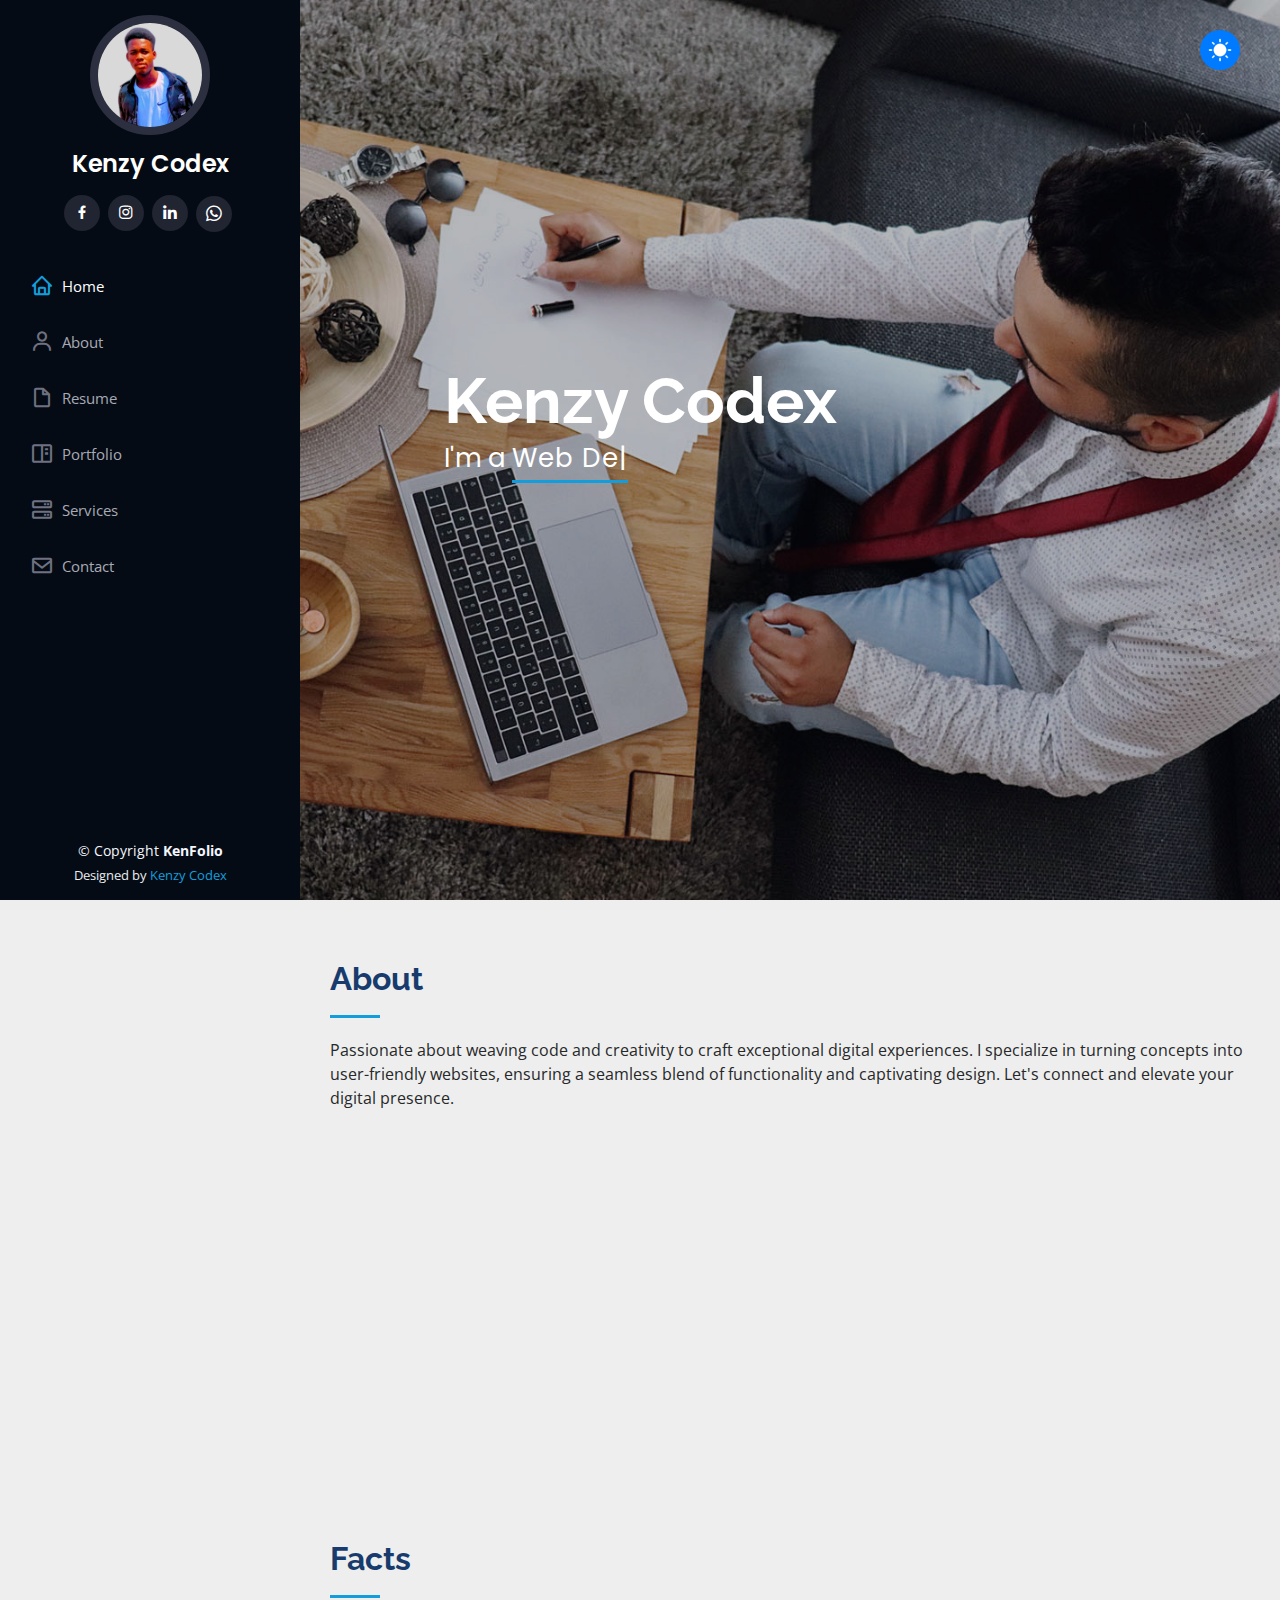
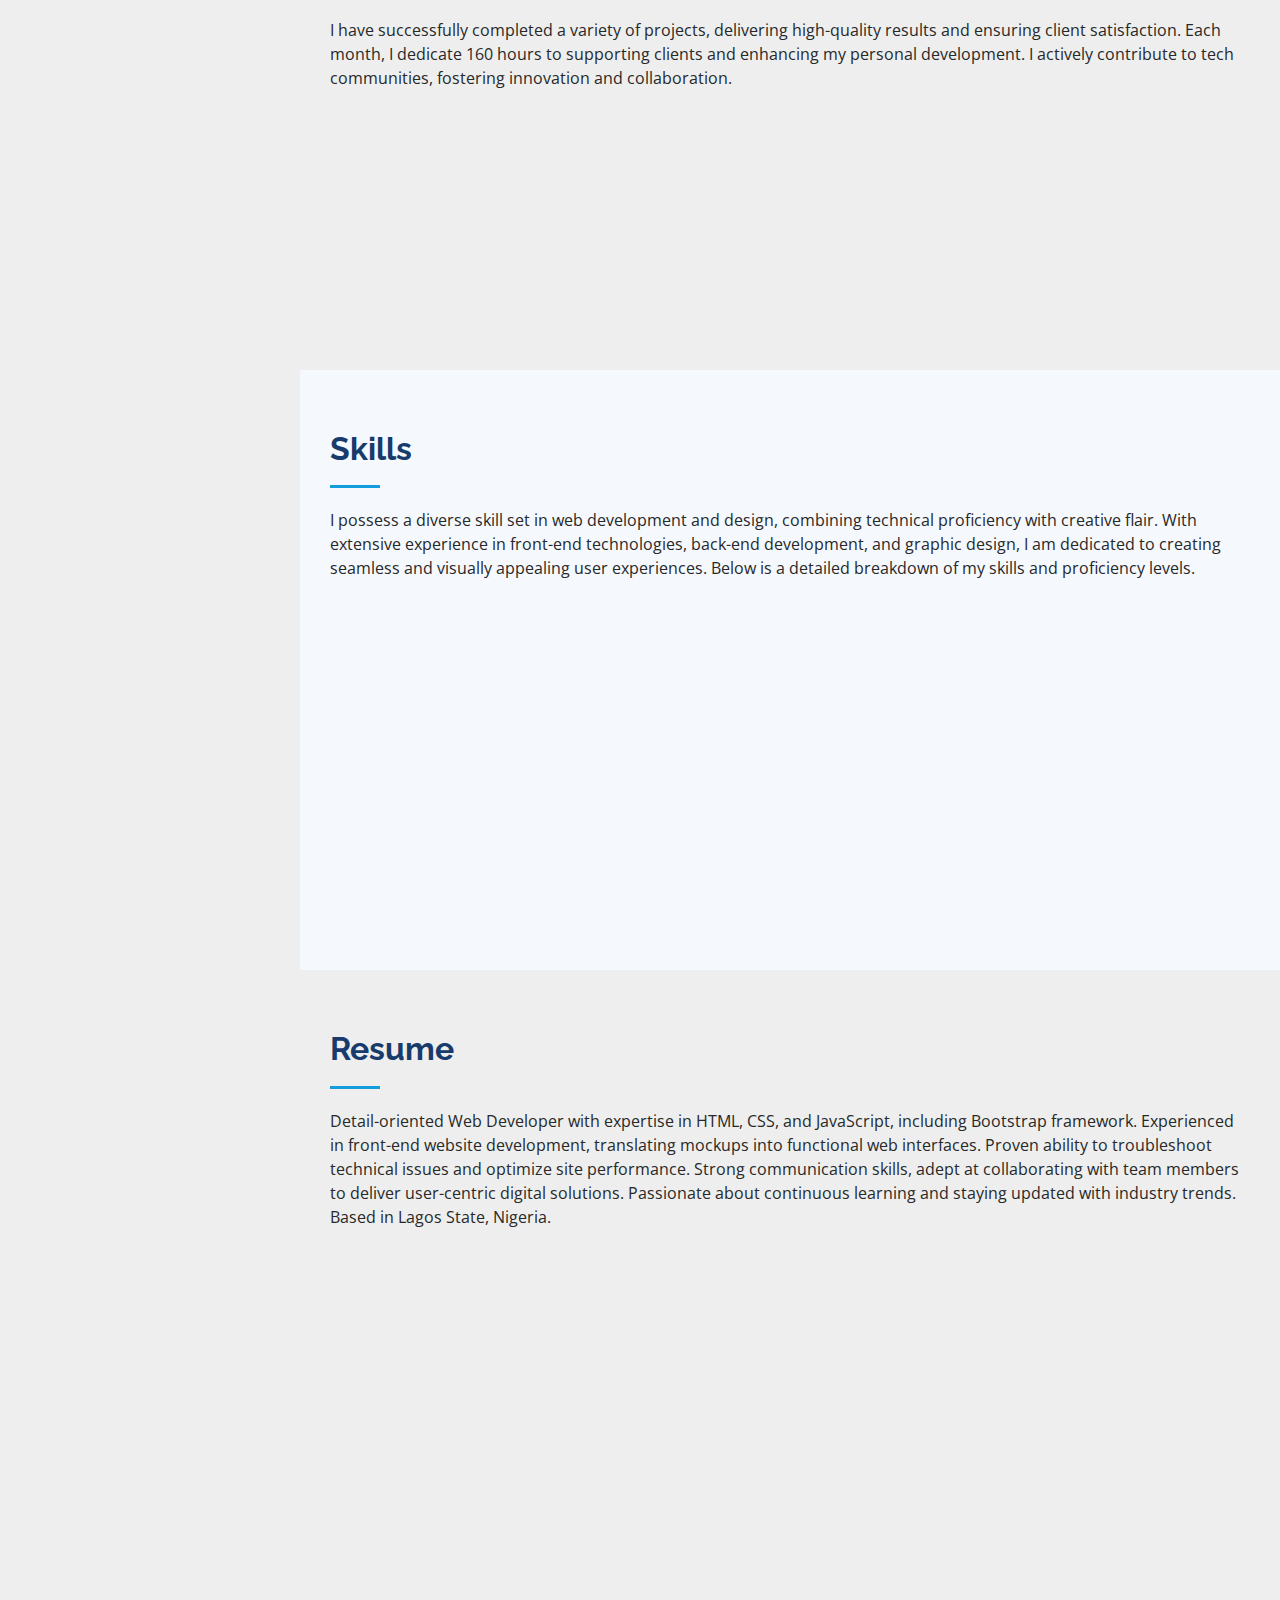
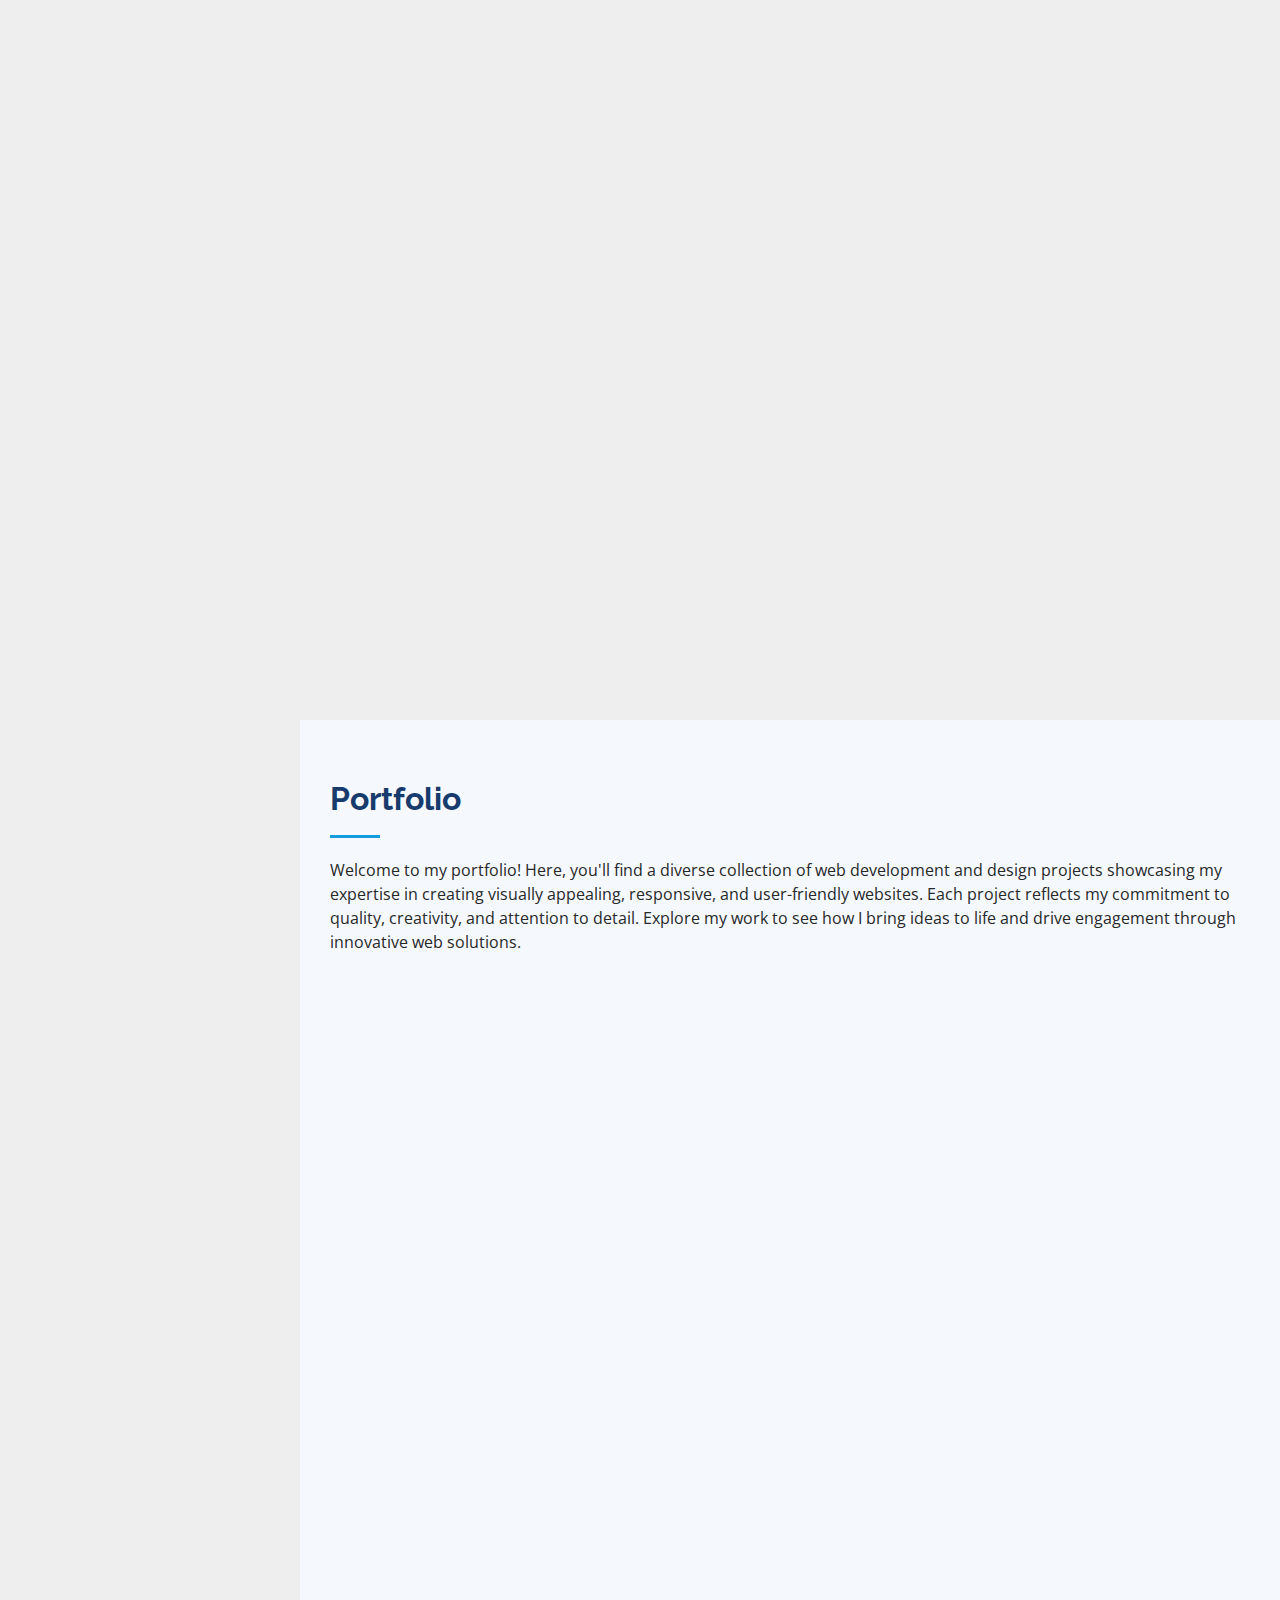
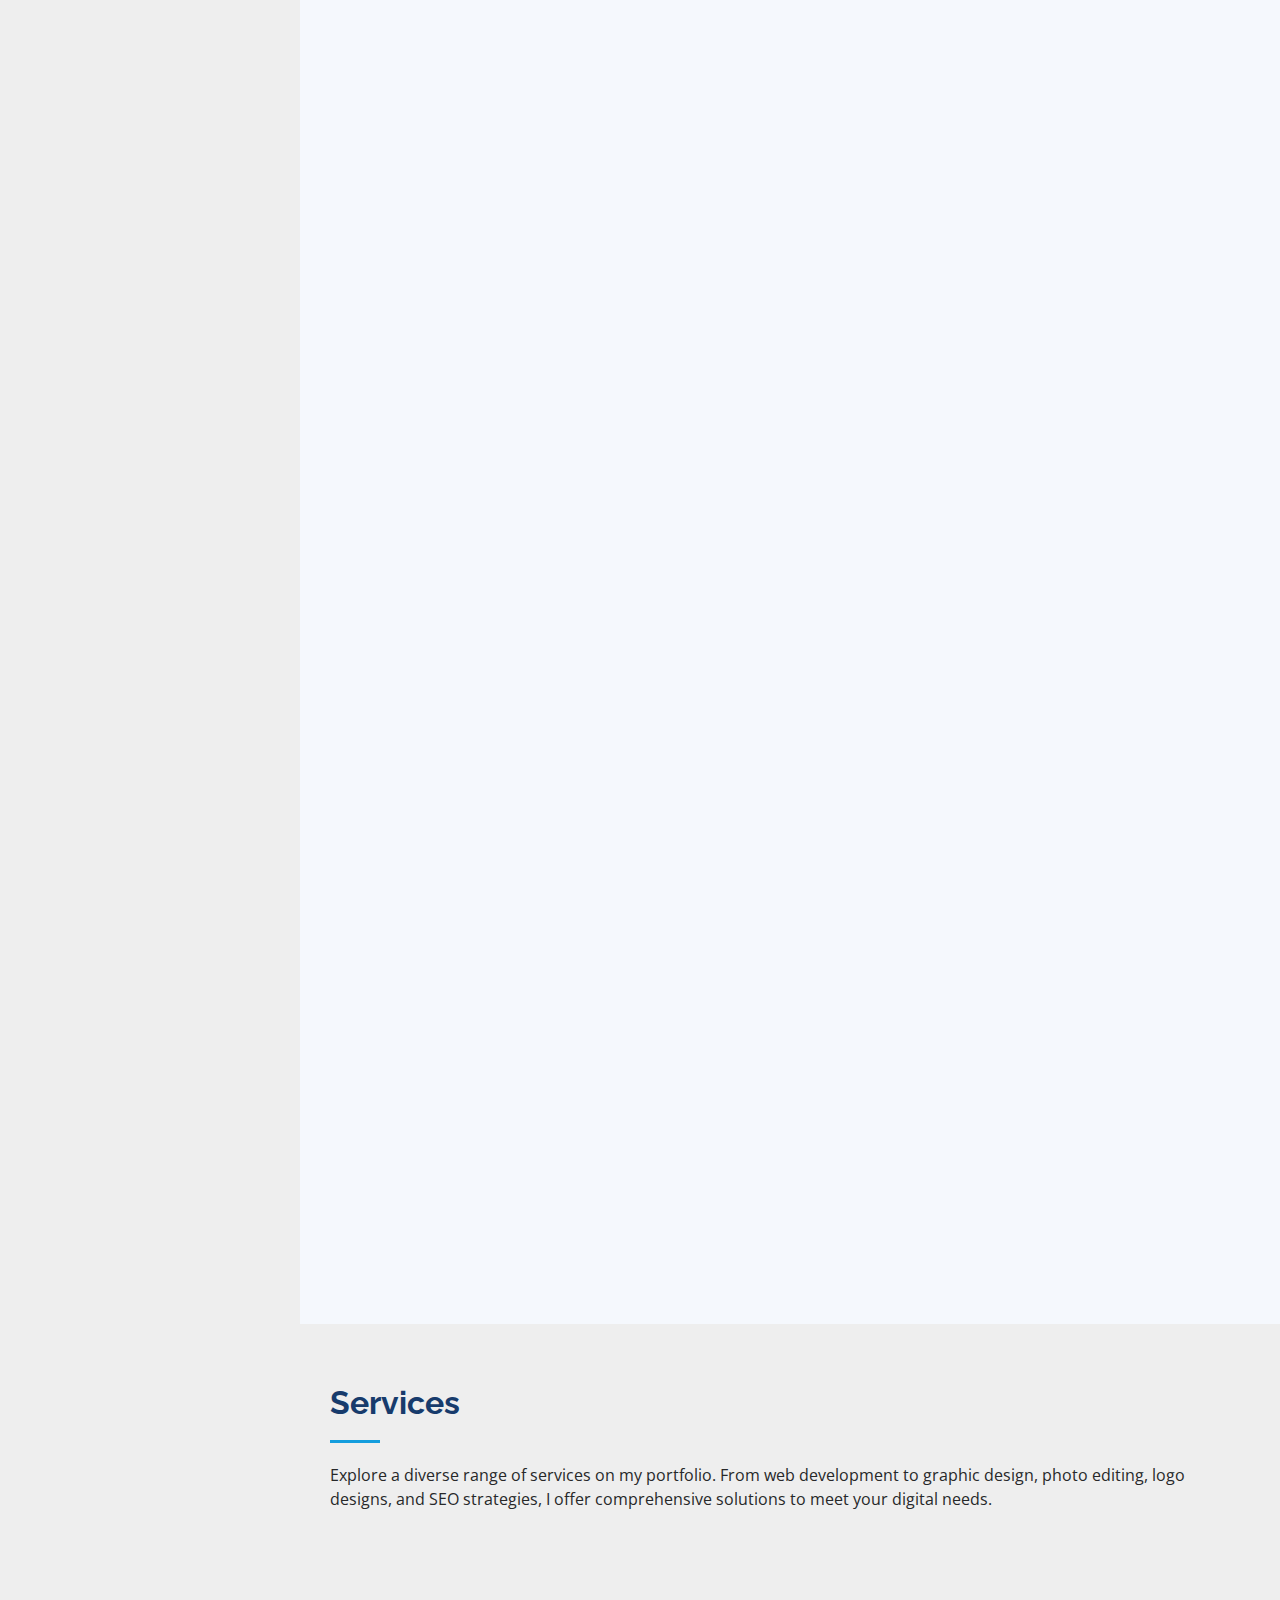
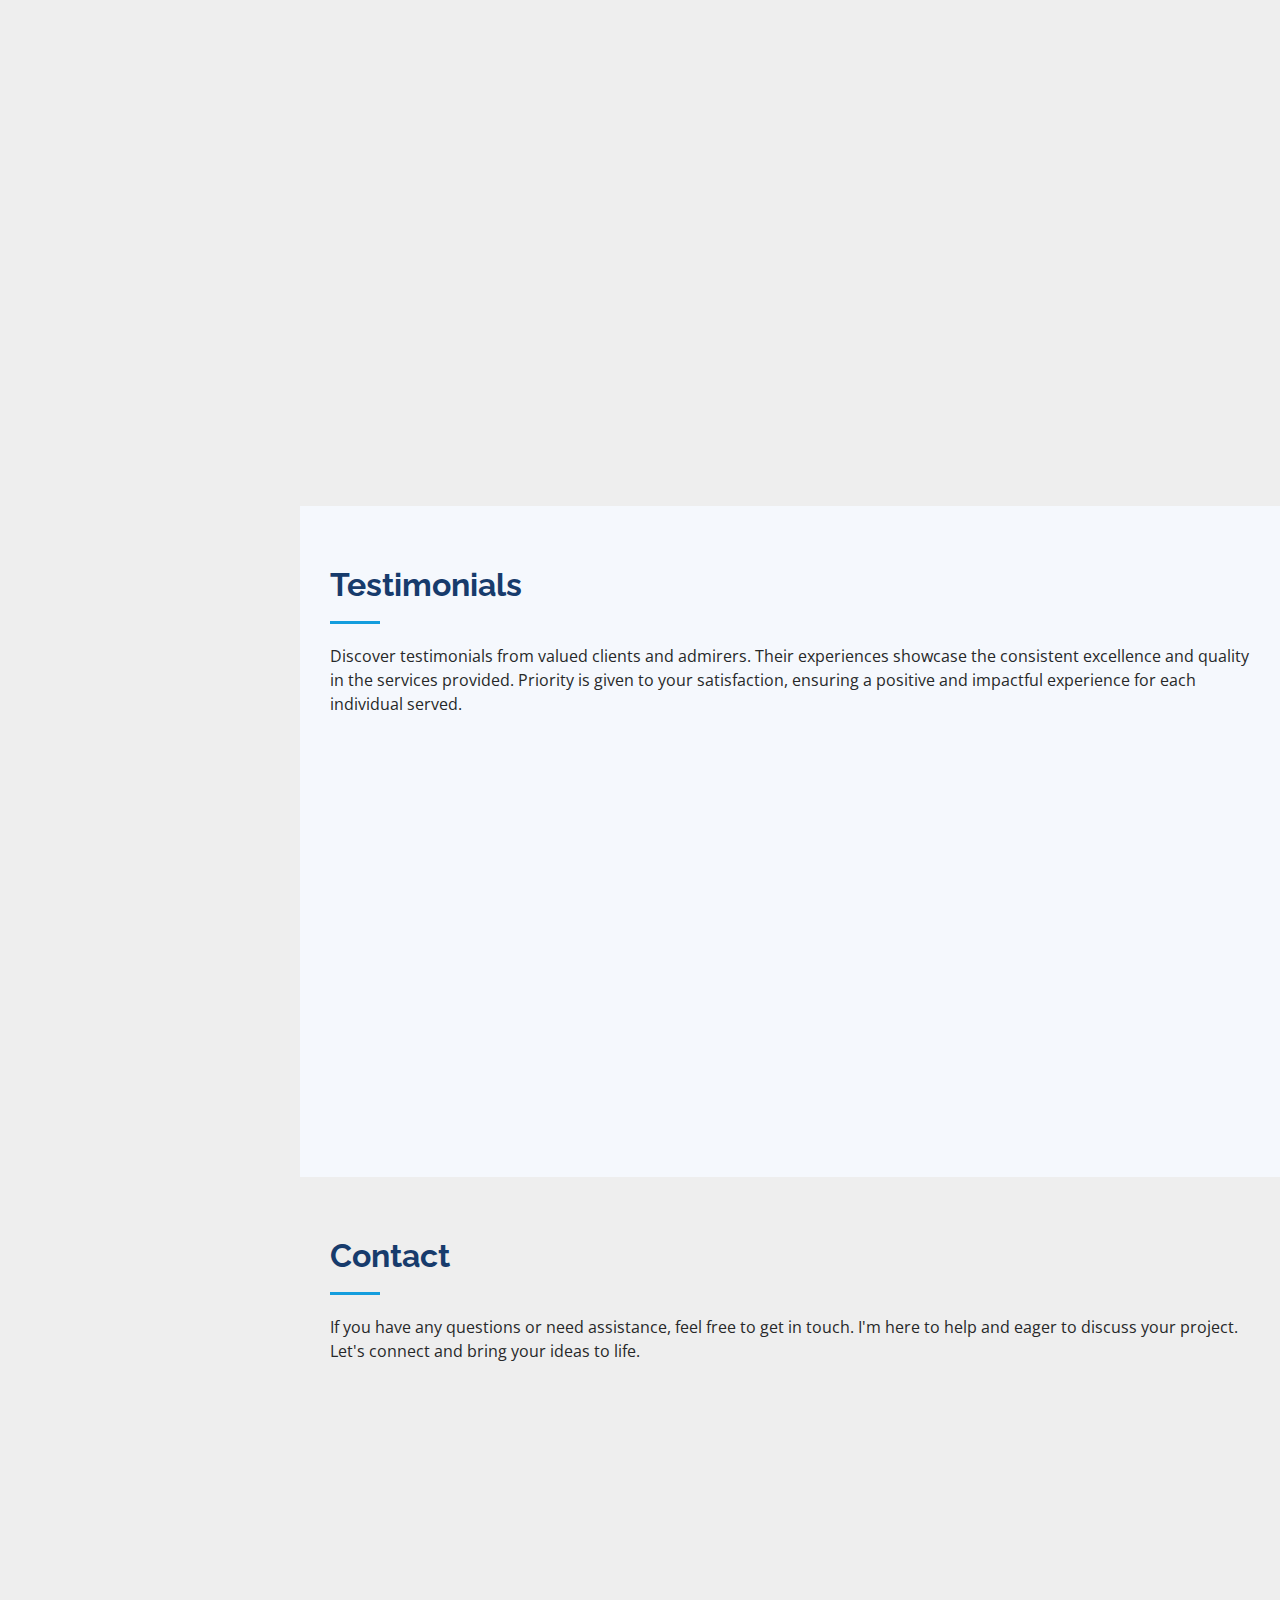
<file: index.html>
<!DOCTYPE html>
<html lang="en">

<head>
  <meta charset="utf-8">
  <meta content="width=device-width, initial-scale=1.0" name="viewport">

  <title>KenFolio</title>
  <meta name="description" content="Explore the portfolio of Kenzy Codex, showcasing expertise in web development, graphic design, photo editing, and piano.">
  <meta name="keywords" content="Kenzy Codex, web developer, graphics designer, photo editor, pianist, front-end development, HTML, CSS, JavaScript, responsive design, user-friendly websites">

  <!-- Favicons -->
  <link href="assets/img/ken_logo.png" rel="icon">
  <link href="assets/img/ken_logo.png" rel="apple-touch-icon">

  <!-- Google Fonts -->
  <link href="https://fonts.googleapis.com/css?family=Open+Sans:300,300i,400,400i,600,600i,700,700i|Raleway:300,300i,400,400i,500,500i,600,600i,700,700i|Poppins:300,300i,400,400i,500,500i,600,600i,700,700i" rel="stylesheet">

  <!-- Vendor CSS Files -->
  <link href="assets/vendor/aos/aos.css" rel="stylesheet">
  <link href="assets/vendor/bootstrap/css/bootstrap.min.css" rel="stylesheet">
  <link href="assets/vendor/bootstrap-icons/bootstrap-icons.css" rel="stylesheet">
  <link href="assets/vendor/boxicons/css/boxicons.min.css" rel="stylesheet">
  <link href="assets/vendor/glightbox/css/glightbox.min.css" rel="stylesheet">
  <link href="assets/vendor/swiper/swiper-bundle.min.css" rel="stylesheet">

  <!-- Template Main CSS File -->
  <link href="assets/css/style.css" rel="stylesheet">
  <link rel="stylesheet" href="https://cdnjs.cloudflare.com/ajax/libs/font-awesome/6.0.0/css/all.min.css" crossorigin="anonymous">
  <link rel="stylesheet" href="dark.css">
  <script defer src="dark.js"></script>
</head>

<body>

  <!-- ======= Mobile nav toggle button ======= -->
  <i class="bi bi-list mobile-nav-toggle d-xl-none"></i>

  <!-- ======= Header ======= -->
  <header id="header">
    <div class="d-flex flex-column">

      <div class="profile">
        <img src="assets/img/kenken.png" alt="" class="img-fluid rounded-circle">
        <h1 class="text-light"><a href="index.html">Kenzy Codex</a></h1>
        <div class="social-links mt-3 text-center">
          <!-- <a href="#" class="twitter" target="_blank"><i class="bx bxl-twitter"></i></a> -->
          <a href="https://web.facebook.com/dominion.balogun.7/" class="facebook" target="_blank"><i class="bx bxl-facebook"></i></a>
          <a href="https://instagram.com/kenzycodex/" class="instagram" target="_blank"><i class="bx bxl-instagram"></i></a>
          <!-- <a href="#" class="google-plus"><i class="bx bxl-skype"></i></a> -->
          <a href="https://linkedin.com/in/dominion-balogun-52943a29a/" class="linkedin" target="_blank"><i class="bx bxl-linkedin"></i></a>
          <a href="https://wa.me/2347064538411" class="whatsapp" target="_blank"><i class="fab fa-whatsapp"></i></a>
        </div>
      </div>

      <nav id="navbar" class="nav-menu navbar">
        <ul>
          <li><a href="#hero" class="nav-link scrollto active"><i class="bx bx-home"></i> <span>Home</span></a></li>
          <li><a href="#about" class="nav-link scrollto"><i class="bx bx-user"></i> <span>About</span></a></li>
          <li><a href="#resume" class="nav-link scrollto"><i class="bx bx-file-blank"></i> <span>Resume</span></a></li>
          <li><a href="#portfolio" class="nav-link scrollto"><i class="bx bx-book-content"></i> <span>Portfolio</span></a></li>
          <li><a href="#services" class="nav-link scrollto"><i class="bx bx-server"></i> <span>Services</span></a></li>
          <li><a href="#contact" class="nav-link scrollto"><i class="bx bx-envelope"></i> <span>Contact</span></a></li>
        </ul>
      </nav><!-- .nav-menu -->
    </div>
  </header><!-- End Header -->

  <!-- ======= Hero Section ======= -->
  <section id="hero" class="d-flex flex-column justify-content-center align-items-center">
    <div class="hero-container" data-aos="fade-in">
      <h1>Kenzy Codex</h1>
      <p>I'm a <span class="typed" data-typed-items="Web Developer, Graphic Designer, Photo Editor, Pianist"></span></p>
    </div>
  </section><!-- End Hero -->

  <div class="toggle-container">
    <img src="assets/img/light.png" alt="SUN (Light Mode)" id="toggle-icon">
  </div>

  <main id="main">

    <!-- ======= About Section ======= -->
    <section id="about" class="about">
      <div class="container">

        <div class="section-title">
          <h2>About</h2>
          <p>Passionate about weaving code and creativity to craft exceptional digital experiences. I specialize in turning concepts into user-friendly websites, ensuring a seamless blend of functionality and captivating design. Let's connect and elevate your digital presence.</p>
        </div>

        <div class="row">
          <div class="col-lg-4" data-aos="fade-right">
            <img src="assets/img/kenken.png" class="img-fluid" alt="">
          </div>
          <div class="col-lg-8 pt-4 pt-lg-0 content" data-aos="fade-left">
            <h3>Web Developer &amp; Graphic Designer.</h3>
            <p class="fst-italic">
              As a web developer and graphic designer, I blend creativity and technical expertise to craft visually stunning and highly functional digital experiences.
            </p>
            <div class="row">
              <div class="col-lg-6">
                <ul>
                  <li><i class="bi bi-chevron-right"></i> <strong>Birthday:</strong> <span>11th July</span></li>
                  <li><i class="bi bi-chevron-right"></i> <strong>Email:</strong> <span>kenzystar2468@gmail.com</span></li>
                  <li><i class="bi bi-chevron-right"></i> <strong>Phone:</strong> <span>+234 706 453 8411</span></li>
                  <li><i class="bi bi-chevron-right"></i> <strong>City:</strong> <span>Lagos, Nigeria</span></li>
                </ul>
              </div>
              <div class="col-lg-6">
                <ul>
                  <li><i class="bi bi-chevron-right"></i> <strong>Title:</strong> <span>Developer | Designer</span></li>
                  <li><i class="bi bi-chevron-right"></i> <strong>Level:</strong> <span>Intermediate</span></li>
                  <li><i class="bi bi-chevron-right"></i> <strong>Website:</strong> <span>kenzycodex.netlify.com</span></li>
                  <li><i class="bi bi-chevron-right"></i> <strong>Freelance:</strong> <span>Available</span></li>
                </ul>
              </div>
            </div>
          </div>
        </div>

      </div>
    </section><!-- End About Section -->

    <!-- ======= Facts Section ======= -->
    <section id="facts" class="facts">
      <div class="container">

        <div class="section-title">
          <h2>Facts</h2>
          <p>I have successfully completed a variety of projects, delivering high-quality results and ensuring client satisfaction. Each month, I dedicate 160 hours to supporting clients and enhancing my personal development. I actively contribute to tech communities, fostering innovation and collaboration.</p>
        </div>

        <div class="row no-gutters">

          <div class="col-lg-3 col-md-6 d-md-flex align-items-md-stretch" data-aos="fade-up">
            <div class="count-box">
              <i class="bi bi-emoji-smile"></i>
              <span data-purecounter-start="0" data-purecounter-end="50" data-purecounter-duration="2" class="purecounter"></span>
              <p><strong>Happy Clients</strong> Client Satisfaction First</p>
            </div>
          </div>

          <div class="col-lg-3 col-md-6 d-md-flex align-items-md-stretch" data-aos="fade-up" data-aos-delay="100">
            <div class="count-box">
              <i class="bi bi-journal-richtext"></i>
              <span data-purecounter-start="0" data-purecounter-end="105" data-purecounter-duration="3" class="purecounter"></span>
              <p><strong>Projects</strong> Innovative Projects Delivered</p>
            </div>
          </div>

          <div class="col-lg-3 col-md-6 d-md-flex align-items-md-stretch" data-aos="fade-up" data-aos-delay="200">
            <div class="count-box">
              <i class="bi bi-headset"></i>
              <span data-purecounter-start="0" data-purecounter-end="160" data-purecounter-duration="4" class="purecounter"></span>
              <p><strong>Support Hours</strong> Reliable Support Anytime</p>
            </div>
          </div>

          <div class="col-lg-3 col-md-6 d-md-flex align-items-md-stretch" data-aos="fade-up" data-aos-delay="300">
            <div class="count-box">
              <i class="bi bi-people"></i>
              <span data-purecounter-start="0" data-purecounter-end="5" data-purecounter-duration="1" class="purecounter"></span>
              <p><strong>Communities</strong> Connecting Digital Communities</p>
            </div>
          </div>

        </div>

      </div>
    </section><!-- End Facts Section -->

    <!-- ======= Skills Section ======= -->
    <section id="skills" class="skills section-bg">
      <div class="container">

        <div class="section-title">
          <h2>Skills</h2>
          <p>I possess a diverse skill set in web development and design, combining technical proficiency with creative flair. With extensive experience in front-end technologies, back-end development, and graphic design, I am dedicated to creating seamless and visually appealing user experiences. Below is a detailed breakdown of my skills and proficiency levels.</p>
        </div>

        <div class="row skills-content">

          <div class="col-lg-6" data-aos="fade-up">

            <div class="progress">
              <span class="skill">HTML <i class="val">100%</i></span>
              <div class="progress-bar-wrap">
                <div class="progress-bar" role="progressbar" aria-valuenow="100" aria-valuemin="0" aria-valuemax="100"></div>
              </div>
            </div>

            <div class="progress">
              <span class="skill">CSS <i class="val">90%</i></span>
              <div class="progress-bar-wrap">
                <div class="progress-bar" role="progressbar" aria-valuenow="90" aria-valuemin="0" aria-valuemax="100"></div>
              </div>
            </div>

            <div class="progress">
              <span class="skill">JavaScript <i class="val">75%</i></span>
              <div class="progress-bar-wrap">
                <div class="progress-bar" role="progressbar" aria-valuenow="75" aria-valuemin="0" aria-valuemax="100"></div>
              </div>
            </div>

          </div>

          <div class="col-lg-6" data-aos="fade-up" data-aos-delay="100">

            <div class="progress">
              <span class="skill">PHP <i class="val">30%</i></span>
              <div class="progress-bar-wrap">
                <div class="progress-bar" role="progressbar" aria-valuenow="30" aria-valuemin="0" aria-valuemax="100"></div>
              </div>
            </div>

            <div class="progress">
              <span class="skill">WordPress/CMS <i class="val">50%</i></span>
              <div class="progress-bar-wrap">
                <div class="progress-bar" role="progressbar" aria-valuenow="50" aria-valuemin="0" aria-valuemax="100"></div>
              </div>
            </div>

            <div class="progress">
              <span class="skill">Photoshop <i class="val">60%</i></span>
              <div class="progress-bar-wrap">
                <div class="progress-bar" role="progressbar" aria-valuenow="60" aria-valuemin="0" aria-valuemax="100"></div>
              </div>
            </div>

          </div>

          <div class="col-lg-6" data-aos="fade-up">

            <div class="progress">
              <span class="skill">Bootstrap <i class="val">85%</i></span>
              <div class="progress-bar-wrap">
                <div class="progress-bar" role="progressbar" aria-valuenow="85" aria-valuemin="0" aria-valuemax="100"></div>
              </div>
            </div>

            <div class="progress">
              <span class="skill">JQuery <i class="val">70%</i></span>
              <div class="progress-bar-wrap">
                <div class="progress-bar" role="progressbar" aria-valuenow="70" aria-valuemin="0" aria-valuemax="100"></div>
              </div>
            </div>

          </div>

          <div class="col-lg-6" data-aos="fade-up" data-aos-delay="100">

            <div class="progress">
              <span class="skill">Python <i class="val">70%</i></span>
              <div class="progress-bar-wrap">
                <div class="progress-bar" role="progressbar" aria-valuenow="70" aria-valuemin="0" aria-valuemax="100"></div>
              </div>
            </div>

            <div class="progress">
              <span class="skill">Firebase | MySQL <i class="val">50%</i></span>
              <div class="progress-bar-wrap">
                <div class="progress-bar" role="progressbar" aria-valuenow="50" aria-valuemin="0" aria-valuemax="100"></div>
              </div>
            </div>

          </div>

        </div>

      </div>
    </section><!-- End Skills Section -->

    <!-- ======= Resume Section ======= -->
    <section id="resume" class="resume">
        <div class="container">

          <div class="section-title">
            <h2>Resume</h2>
            <p>
                Detail-oriented Web Developer with expertise in HTML, CSS, and JavaScript, including Bootstrap framework. Experienced in front-end website development, translating mockups into functional web interfaces. Proven ability to troubleshoot technical issues and optimize site performance. Strong communication skills, adept at collaborating with team members to deliver user-centric digital solutions. Passionate about continuous learning and staying updated with industry trends. Based in Lagos State, Nigeria.
            </p>
        </div>      

        <div class="row">
          <div class="col-lg-6" data-aos="fade-up">
            <h3 class="resume-title">Sumary</h3>
            <div class="resume-item pb-0">
              <h4>Kenzy Codex</h4>
              <p><em>Innovative and deadline-driven Web Developer &amp; Designer with 3+ years of experience designing and developing user-centered websites and digital/print marketing material from initial concept to final, polished deliverable.</em></p>
              <ul>
                <li>Fadeyi, Lagos, NG</li>
                <li>(234) 706-453-8411</li>
                <li>kenzystar2468@gmail.com</li>
              </ul>
            </div>

            <h3 class="resume-title">Education</h3>
            <div class="resume-item">
              <h4>Full Stack Web Development - Diploma</h4>
              <h5>Sep - Dec (2023)</h5>
              <p><em>Odi-Olowo & Ojuwoye LGA ICT Institute, Lagos, NG</em></p>
              <p>
                Completed a comprehensive Full Stack Web Development program, proficient in HTML, CSS, JavaScript, Bootstrap, and Tailwind CSS for front-end development, with a focus on web design and deployment. Ready to contribute effectively to website development projects.              
              </p>
            </div>
            <div class="resume-item">
              <h4>Software Development - Full Stack</h4>
              <h5>June (2024) - Current</h5>
              <p><em>PluralCode Academy, Nigeria</em></p>
              <p>In the early stages of Full Stack Software Development training at PluralCode Academy in Lagos, Nigeria.</p>
            </div>
            <div class="resume-item">
              <h4>OTHER ONLINE CERTIFICATIONS</h4>
              <h5>2021 - 2023</h5>
              <p><em>Sololearn, FreeCodeCamp, Web Development, e.t.c</em></p>
            </div>
          </div>
          <div class="col-lg-6" data-aos="fade-up" data-aos-delay="100">
            <h3 class="resume-title">Professional Experience</h3>
            <div class="resume-item">
              <ul>
                <li>Coded websites using HTML, CSS, JavaScript, and Bootstrap languages.</li>
                <li>Planned website development, converting mockups into usable web presence with HTML, JavaScript, AJAX, and JSON coding.</li>
                <li>Provided front-end website development using WordPress and other editing software.</li>
                <li>Developed user-oriented visuals and features using front-end languages to increase site traffic.</li>
                <li>Employed coding practices based on commonly accepted standards to establish site layout and user interface.</li>
                <li>Developed user-friendly web forms with validation and error handling.</li>
                <li>Oversaw technical issues and troubleshooting requests to resolve user problems.</li>
                <li>Conceived and built optimized landing pages in HTML and CSS for integration and cross-browser compatibility.</li>
                <li>Determined coding requirements for specialized scripts.</li>
                <li>Adhered to SEO best practices while designing sites.</li>
                <li>Reviewed code to validate structures, assess security and verify browser, device and operating system compatibility.</li>
                <li>Managed multiple design projects simultaneously, prioritizing tasks to meet project milestones and deliverables.</li>
                <li>Implemented feedback and revisions to refine designs and meet client expectations effectively.</li>
                <li>Collaborated with clients to understand their design requirements and deliver high-quality visual solutions within specified deadlines.</li>
              </ul>
            </div>
          </div>
        </div>

      </div>
    </section><!-- End Resume Section -->

    <!-- ======= Portfolio Section ======= -->
    <section id="portfolio" class="portfolio section-bg">
      <div class="container">

        <div class="section-title">
          <h2>Portfolio</h2>
          <p>
            Welcome to my portfolio! Here, you'll find a diverse collection of web development and design projects showcasing my expertise in creating visually appealing, responsive, and user-friendly websites. Each project reflects my commitment to quality, creativity, and attention to detail. Explore my work to see how I bring ideas to life and drive engagement through innovative web solutions.
          </p>
        </div>

        <div class="row" data-aos="fade-up">
          <div class="col-lg-12 d-flex justify-content-center">
            <ul id="portfolio-flters">
              <li data-filter="*" class="filter-active">All</li>
              <li data-filter=".filter-web">Web</li>
              <li data-filter=".filter-design">Design</li>
              <li data-filter=".filter-ict">ICT QUIZ HUB</li>
              <li data-filter=".filter-yetty">YettyLove</li>
            </ul>
          </div>
        </div>

        <div class="row portfolio-container" data-aos="fade-up" data-aos-delay="100">

          <div class="col-lg-4 col-md-6 portfolio-item filter-web">
            <div class="portfolio-wrap">
              <img src="assets/img/1.png" class="img-fluid" alt="">
              <div class="portfolio-links">
                <a href="assets/img/1.png" data-gallery="portfolioGallery" class="portfolio-lightbox" title="Ken Learn Hub"><i class="bx bx-plus"></i></a>
              </div>
            </div>
          </div>

          <div class="col-lg-4 col-md-6 portfolio-item filter-web">
            <div class="portfolio-wrap">
              <img src="assets/img/2.png" class="img-fluid" alt="">
              <div class="portfolio-links">
                <a href="assets/img/2.png" data-gallery="portfolioGallery" class="portfolio-lightbox" title="Ken Profile"><i class="bx bx-plus"></i></a>
              </div>
            </div>
          </div>

          <div class="col-lg-4 col-md-6 portfolio-item filter-web">
            <div class="portfolio-wrap">
              <img src="assets/img/3.png" class="img-fluid" alt="">
              <div class="portfolio-links">
                <a href="assets/img/3.png" data-gallery="portfolioGallery" class="portfolio-lightbox" title="Sign In & Sign Up"><i class="bx bx-plus"></i></a>
              </div>
            </div>
          </div>

          <div class="col-lg-4 col-md-6 portfolio-item filter-web">
            <div class="portfolio-wrap">
              <img src="assets/img/4.png" class="img-fluid" alt="">
              <div class="portfolio-links">
                <a href="assets/img/4.png" data-gallery="portfolioGallery" class="portfolio-lightbox" title="New Kingdom Church - Home Page"><i class="bx bx-plus"></i></a>
              </div>
            </div>
          </div>

          <div class="col-lg-4 col-md-6 portfolio-item filter-web">
            <div class="portfolio-wrap">
              <img src="assets/img/5.png" class="img-fluid" alt="">
              <div class="portfolio-links">
                <a href="assets/img/5.png" data-gallery="portfolioGallery" class="portfolio-lightbox" title="New Kingdom Church - Sermon Page"><i class="bx bx-plus"></i></a>
              </div>
            </div>
          </div>

          <div class="col-lg-4 col-md-6 portfolio-item filter-web">
            <div class="portfolio-wrap">
              <img src="assets/img/6.png" class="img-fluid" alt="">
              <div class="portfolio-links">
                <a href="assets/img/6.png" data-gallery="portfolioGallery" class="portfolio-lightbox" title="E-Restaurant - Home Page"><i class="bx bx-plus"></i></a>
              </div>
            </div>
          </div>

          <div class="col-lg-4 col-md-6 portfolio-item filter-web">
            <div class="portfolio-wrap">
              <img src="assets/img/7.png" class="img-fluid" alt="">
              <div class="portfolio-links">
                <a href="assets/img/7.png" data-gallery="portfolioGallery" class="portfolio-lightbox" title="E-Restaurant - Book a table"><i class="bx bx-plus"></i></a>
              </div>
            </div>
          </div>

          <div class="col-lg-4 col-md-6 portfolio-item filter-web">
            <div class="portfolio-wrap">
              <img src="assets/img/8.png" class="img-fluid" alt="">
              <div class="portfolio-links">
                <a href="assets/img/8.png" data-gallery="portfolioGallery" class="portfolio-lightbox" title="My Portfolio - About Section"><i class="bx bx-plus"></i></a>
              </div>
            </div>
          </div>

          <div class="col-lg-4 col-md-6 portfolio-item filter-web">
            <div class="portfolio-wrap">
              <img src="assets/img/9.png" class="img-fluid" alt="">
              <div class="portfolio-links">
                <a href="assets/img/9.png" data-gallery="portfolioGallery" class="portfolio-lightbox" title="Landing Page"><i class="bx bx-plus"></i></a>
              </div>
            </div>
          </div>

          <div class="col-lg-4 col-md-6 portfolio-item filter-yetty">
            <div class="portfolio-wrap">
              <img src="assets/img/YETTYLOVE/1.png" class="img-fluid" alt="">
              <div class="portfolio-links">
                <a href="assets/img/YETTYLOVE/1.png" data-gallery="portfolioGallery" class="portfolio-lightbox" title="Home Page"><i class="bx bx-plus"></i></a>
              </div>
            </div>
          </div>

          <div class="col-lg-4 col-md-6 portfolio-item filter-yetty">
            <div class="portfolio-wrap">
              <img src="assets/img/YETTYLOVE/2.png" class="img-fluid" alt="">
              <div class="portfolio-links">
                <a href="assets/img/YETTYLOVE/2.png" data-gallery="portfolioGallery" class="portfolio-lightbox" title="About Page"><i class="bx bx-plus"></i></a>
              </div>
            </div>
          </div>

          <div class="col-lg-4 col-md-6 portfolio-item filter-yetty">
            <div class="portfolio-wrap">
              <img src="assets/img/YETTYLOVE/3.png" class="img-fluid" alt="">
              <div class="portfolio-links">
                <a href="assets/img/YETTYLOVE/3.png" data-gallery="portfolioGallery" class="portfolio-lightbox" title="Gallery Section"><i class="bx bx-plus"></i></a>
              </div>
            </div>
          </div>

          <div class="col-lg-4 col-md-6 portfolio-item filter-yetty">
            <div class="portfolio-wrap">
              <img src="assets/img/YETTYLOVE/4.png" class="img-fluid" alt="">
              <div class="portfolio-links">
                <a href="assets/img/YETTYLOVE/4.png" data-gallery="portfolioGallery" class="portfolio-lightbox" title="Contact Page"><i class="bx bx-plus"></i></a>
              </div>
            </div>
          </div>

          <div class="col-lg-4 col-md-6 portfolio-item filter-ict">
            <div class="portfolio-wrap">
              <img src="assets/img/ICT QUIZ HUB/1.png" class="img-fluid" alt="">
              <div class="portfolio-links">
                <a href="assets/img/ICT QUIZ HUB/1.png" data-gallery="portfolioGallery" class="portfolio-lightbox" title="Home Page"><i class="bx bx-plus"></i></a>
              </div>
            </div>
          </div>

          <div class="col-lg-4 col-md-6 portfolio-item filter-ict">
            <div class="portfolio-wrap">
              <img src="assets/img/ICT QUIZ HUB/2.png" class="img-fluid" alt="">
              <div class="portfolio-links">
                <a href="assets/img/ICT QUIZ HUB/2.png" data-gallery="portfolioGallery" class="portfolio-lightbox" title="About Page"><i class="bx bx-plus"></i></a>
              </div>
            </div>
          </div>

          <div class="col-lg-4 col-md-6 portfolio-item filter-ict">
            <div class="portfolio-wrap">
              <img src="assets/img/ICT QUIZ HUB/3.png" class="img-fluid" alt="">
              <div class="portfolio-links">
                <a href="assets/img/ICT QUIZ HUB/3.png" data-gallery="portfolioGallery" class="portfolio-lightbox" title="Join Us Section"><i class="bx bx-plus"></i></a>
              </div>
            </div>
          </div>

          <div class="col-lg-4 col-md-6 portfolio-item filter-ict">
            <div class="portfolio-wrap">
              <img src="assets/img/ICT QUIZ HUB/4.png" class="img-fluid" alt="">
              <div class="portfolio-links">
                <a href="assets/img/ICT QUIZ HUB/4.png" data-gallery="portfolioGallery" class="portfolio-lightbox" title="Activities Section"><i class="bx bx-plus"></i></a>
              </div>
            </div>
          </div>

          <div class="col-lg-4 col-md-6 portfolio-item filter-ict">
            <div class="portfolio-wrap">
              <img src="assets/img/ICT QUIZ HUB/5.png" class="img-fluid" alt="">
              <div class="portfolio-links">
                <a href="assets/img/ICT QUIZ HUB/5.png" data-gallery="portfolioGallery" class="portfolio-lightbox" title="Application Section"><i class="bx bx-plus"></i></a>
              </div>
            </div>
          </div>

          <div class="col-lg-4 col-md-6 portfolio-item filter-ict">
            <div class="portfolio-wrap">
              <img src="assets/img/ICT QUIZ HUB/6.png" class="img-fluid" alt="">
              <div class="portfolio-links">
                <a href="assets/img/ICT QUIZ HUB/6.png" data-gallery="portfolioGallery" class="portfolio-lightbox" title="Testimonial Section"><i class="bx bx-plus"></i></a>
              </div>
            </div>
          </div>

          <div class="col-lg-4 col-md-6 portfolio-item filter-ict">
            <div class="portfolio-wrap">
              <img src="assets/img/ICT QUIZ HUB/7.png" class="img-fluid" alt="">
              <div class="portfolio-links">
                <a href="assets/img/ICT QUIZ HUB/7.png" data-gallery="portfolioGallery" class="portfolio-lightbox" title="Contact Page"><i class="bx bx-plus"></i></a>
              </div>
            </div>
          </div>

          <div class="col-lg-4 col-md-6 portfolio-item filter-ict">
            <div class="portfolio-wrap">
              <img src="assets/img/ICT QUIZ HUB/8.png" class="img-fluid" alt="">
              <div class="portfolio-links">
                <a href="assets/img/ICT QUIZ HUB/8.png" data-gallery="portfolioGallery" class="portfolio-lightbox" title="Locate Us and Footer Section"><i class="bx bx-plus"></i></a>
              </div>
            </div>
          </div>

          <div class="col-lg-4 col-md-6 portfolio-item filter-ict">
            <div class="portfolio-wrap">
              <img src="assets/img/ICT QUIZ HUB/9.png" class="img-fluid" alt="">
              <div class="portfolio-links">
                <a href="assets/img/ICT QUIZ HUB/9.png" data-gallery="portfolioGallery" class="portfolio-lightbox" title="Sign Up Page"><i class="bx bx-plus"></i></a>
              </div>
            </div>
          </div>

          <div class="col-lg-4 col-md-6 portfolio-item filter-ict">
            <div class="portfolio-wrap">
              <img src="assets/img/ICT QUIZ HUB/10.png" class="img-fluid" alt="">
              <div class="portfolio-links">
                <a href="assets/img/ICT QUIZ HUB/10.png" data-gallery="portfolioGallery" class="portfolio-lightbox" title="Log In Page"><i class="bx bx-plus"></i></a>
              </div>
            </div>
          </div>

          <div class="col-lg-4 col-md-6 portfolio-item filter-ict">
            <div class="portfolio-wrap">
              <img src="assets/img/ICT QUIZ HUB/11.png" class="img-fluid" alt="">
              <div class="portfolio-links">
                <a href="assets/img/ICT QUIZ HUB/11.png" data-gallery="portfolioGallery" class="portfolio-lightbox" title="Service Page"><i class="bx bx-plus"></i></a>
              </div>
            </div>
          </div>

          <div class="col-lg-4 col-md-6 portfolio-item filter-ict">
            <div class="portfolio-wrap">
              <img src="assets/img/ICT QUIZ HUB/12.png" class="img-fluid" alt="">
              <div class="portfolio-links">
                <a href="assets/img/ICT QUIZ HUB/12.png" data-gallery="portfolioGallery" class="portfolio-lightbox" title="Service Section 1"><i class="bx bx-plus"></i></a>
              </div>
            </div>
          </div>

          <div class="col-lg-4 col-md-6 portfolio-item filter-ict">
            <div class="portfolio-wrap">
              <img src="assets/img/ICT QUIZ HUB/13.png" class="img-fluid" alt="">
              <div class="portfolio-links">
                <a href="assets/img/ICT QUIZ HUB/13.png" data-gallery="portfolioGallery" class="portfolio-lightbox" title="Service Section 2"><i class="bx bx-plus"></i></a>
              </div>
            </div>
          </div>

          <div class="col-lg-4 col-md-6 portfolio-item filter-ict">
            <div class="portfolio-wrap">
              <img src="assets/img/ICT QUIZ HUB/14.png" class="img-fluid" alt="">
              <div class="portfolio-links">
                <a href="assets/img/ICT QUIZ HUB/14.png" data-gallery="portfolioGallery" class="portfolio-lightbox" title="About Section"><i class="bx bx-plus"></i></a>
              </div>
            </div>
          </div>

          <div class="col-lg-4 col-md-6 portfolio-item filter-ict">
            <div class="portfolio-wrap">
              <img src="assets/img/ICT QUIZ HUB/15.png" class="img-fluid" alt="">
              <div class="portfolio-links">
                <a href="assets/img/ICT QUIZ HUB/15.png" data-gallery="portfolioGallery" class="portfolio-lightbox" title="Instructors Section"><i class="bx bx-plus"></i></a>
              </div>
            </div>
          </div>

        </div>

      </div>
    </section><!-- End Portfolio Section -->

    <!-- ======= Services Section ======= -->
    <section id="services" class="services">
      <div class="container">

        <div class="section-title">
          <h2>Services</h2>
          <p>
            Explore a diverse range of services on my portfolio. From web development to graphic design, photo editing, logo designs, and SEO strategies, I offer comprehensive solutions to meet your digital needs.
          </p>
        </div>

        <div class="row">
          <div class="col-lg-4 col-md-6 icon-box" data-aos="fade-up">
            <div class="icon"><i class="bi bi-briefcase"></i></div>
            <h4 class="title"><a href="">WEB DESIGN</a></h4>
            <p class="description">I create custom web applications optimized for all devices and platforms, working closely with clients to bring their ideas to life and enhance user engagement.</p>
          </div>
          <div class="col-lg-4 col-md-6 icon-box" data-aos="fade-up" data-aos-delay="100">
            <div class="icon"><i class="bi bi-card-checklist"></i></div>
            <h4 class="title"><a href="">WEB DEVELOPMENT</a></h4>
            <p class="description">Specializing in front-end development, I build responsive and interactive websites using the latest technologies. I create fast, secure, and user-friendly web solutions.</p>
          </div>
          <div class="col-lg-4 col-md-6 icon-box" data-aos="fade-up" data-aos-delay="200">
            <div class="icon"><i class="bi bi-bar-chart"></i></div>
            <h4 class="title"><a href="">PHOTO EDITING</a></h4>
            <p class="description">Enhance your visuals with professional photo editing. From retouching to enhancing, I transform images into captivating works of art, ensuring top-quality results.</p>
          </div>
          <div class="col-lg-4 col-md-6 icon-box" data-aos="fade-up" data-aos-delay="300">
            <div class="icon"><i class="bi bi-binoculars"></i></div>
            <h4 class="title"><a href="">LOGO DESIGN</a></h4>
            <p class="description">Crafting unique and memorable logos that reflect your brand's identity. My designs ensure a lasting impression and align perfectly with your brand's values.</p>
          </div>
          <div class="col-lg-4 col-md-6 icon-box" data-aos="fade-up" data-aos-delay="400">
            <div class="icon"><i class="bi bi-brightness-high"></i></div>
            <h4 class="title"><a href="">GRAPHICS DESIGN</a></h4>
            <p class="description">I create captivating visuals for digital and print media, enhancing your brand's image with compelling content. My print-ready designs ensure high-quality results for logos, flyers, and marketing materials.</p>
          </div>
          <div class="col-lg-4 col-md-6 icon-box" data-aos="fade-up" data-aos-delay="500">
            <div class="icon"><i class="bi bi-calendar4-week"></i></div>
            <h4 class="title"><a href="">SEO STRATEGY</a></h4>
            <p class="description">Developing effective SEO strategies to boost your online visibility. I optimize content and structure to enhance search engine rankings and drive organic traffic.</p>
          </div>
        </div>

      </div>
    </section><!-- End Services Section -->

    <!-- ======= Testimonials Section ======= -->
    <section id="testimonials" class="testimonials section-bg">
      <div class="container">

        <div class="section-title">
          <h2>Testimonials</h2>
          <p>Discover testimonials from valued clients and admirers. Their experiences showcase the consistent excellence and quality in the services provided. Priority is given to your satisfaction, ensuring a positive and impactful experience for each individual served.</p>
        </div>

        <div class="testimonials-slider swiper" data-aos="fade-up" data-aos-delay="100">
          <div class="swiper-wrapper">

            <div class="swiper-slide">
              <div class="testimonial-item" data-aos="fade-up">
                <p>
                  <i class="bx bxs-quote-alt-left quote-icon-left"></i>
                   Amazing photo editing! Our product images look stunning and professional.                 
                  <i class="bx bxs-quote-alt-right quote-icon-right"></i>
                </p>
                <img src="assets/img/man-woman/1.png" class="testimonial-img" alt="">
                <h3>Pedro Onyeje</h3>
                <h4> Marketing Manager</h4>
              </div>
            </div><!-- End testimonial item -->

            <div class="swiper-slide">
              <div class="testimonial-item" data-aos="fade-up" data-aos-delay="100">
                <p>
                  <i class="bx bxs-quote-alt-left quote-icon-left"></i>
                    Our website is now faster, secure, and user-friendly thanks to Kenzy's expertise.                  
                  <i class="bx bxs-quote-alt-right quote-icon-right"></i>
                </p>
                <img src="assets/img/man-woman/2.png" class="testimonial-img" alt="">
                <h3>Anna Grey</h3>
                <h4>Business Owner</h4>
              </div>
            </div><!-- End testimonial item -->

            <div class="swiper-slide">
              <div class="testimonial-item" data-aos="fade-up" data-aos-delay="200">
                <p>
                  <i class="bx bxs-quote-alt-left quote-icon-left"></i>
                  Top-notch front-end development. The user interface is intuitive and visually stunning.                  
                  <i class="bx bxs-quote-alt-right quote-icon-right"></i>
                </p>
                <img src="assets/img/man-woman/2.png" class="testimonial-img" alt="">
                <h3>Precious Wilson</h3>
                <h4>Project Coordinator</h4>
              </div>
            </div><!-- End testimonial item -->

            <div class="swiper-slide">
              <div class="testimonial-item" data-aos="fade-up" data-aos-delay="300">
                <p>
                  <i class="bx bxs-quote-alt-left quote-icon-left"></i>
                  Impressed with the quality and creativity of Kenzy's designs. Great work!                  
                  <i class="bx bxs-quote-alt-right quote-icon-right"></i>
                </p>
                <img src="assets/img/man-woman/1.png" class="testimonial-img" alt="">
                <h3>Samuel David</h3>
                <h4>Student</h4>
              </div>
            </div><!-- End testimonial item -->

            <div class="swiper-slide">
              <div class="testimonial-item" data-aos="fade-up" data-aos-delay="400">
                <p>
                  <i class="bx bxs-quote-alt-left quote-icon-left"></i>
                  Nice! your portfolio showcases exceptional talent in web design and development.                  
                  <i class="bx bxs-quote-alt-right quote-icon-right"></i>
                </p>
                <img src="assets/img/man-woman/1.png" class="testimonial-img" alt="">
                <h3>Hillary Emmanuel</h3>
                <h4>IT Manager</h4>
              </div>
            </div><!-- End testimonial item -->

            <div class="swiper-slide">
              <div class="testimonial-item" data-aos="fade-up" data-aos-delay="200">
                <p>
                  <i class="bx bxs-quote-alt-left quote-icon-left"></i>
                  This is a great portfolio, keep it up!                  
                  <i class="bx bxs-quote-alt-right quote-icon-right"></i>
                </p>
                <img src="assets/img/man-woman/2.png" class="testimonial-img" alt="">
                <h3>Yetunde Lawal</h3>
                <h4>Entrepreneur</h4>
              </div>
            </div><!-- End testimonial item -->

          </div>
          <div class="swiper-pagination"></div>
        </div>

      </div>
    </section><!-- End Testimonials Section -->

    <!-- ======= Contact Section ======= -->
    <section id="contact" class="contact">
      <div class="container">

        <div class="section-title">
          <h2>Contact</h2>
          <p>If you have any questions or need assistance, feel free to get in touch. I'm here to help and eager to discuss your project. Let's connect and bring your ideas to life.</p>
        </div>

        <div class="row" data-aos="fade-in">

          <div class="col-lg-5 d-flex align-items-stretch">
            <div class="info">
              <div class="address">
                <i class="bi bi-geo-alt"></i>
                <h4>Location:</h4>
                <p>Fadeyi 102215, Lagos</p>
              </div>

              <div class="email">
                <i class="bi bi-envelope"></i>
                <h4>Email:</h4>
                <p>kenzystar2468@gmail.com</p>
              </div>

              <div class="phone">
                <i class="bi bi-phone"></i>
                <h4>Call:</h4>
                <p>+234 706 453 8411</p>
              </div>

              
              <iframe src="https://www.google.com/maps/embed?pb=!1m18!1m12!1m3!1d3963.9711136222336!2d3.362873774097994!3d6.52533202314393!2m3!1f0!2f0!3f0!3m2!1i1024!2i768!4f13.1!3m3!1m2!1s0x103b8db33c7015a5%3A0xa2290ac677122472!2sEreko%20St%2C%20Fadeyi%2C%20Alakara%20102215%2C%20Lagos!5e0!3m2!1sen!2sng!4v1703846777457!5m2!1sen!2sng" frameborder="0" style="border:0; width: 100%; height: 290px;"  allowfullscreen></iframe>
            </div>

          </div>

          <div class="col-lg-7 mt-5 mt-lg-0 d-flex align-items-stretch">
            <form action="forms/contact.php" method="post" role="form" class="php-email-form">
              <div class="row">
                <div class="form-group col-md-6">
                  <label for="name">Name</label>
                  <input type="text" name="name" class="form-control" id="name" required>
                </div>
                <div class="form-group col-md-6">
                  <label for="name">Email</label>
                  <input type="email" class="form-control" name="email" id="email" required>
                </div>
              </div>
              <div class="form-group">
                <label for="name">Subject</label>
                <input type="text" class="form-control" name="subject" id="subject" required>
              </div>
              <div class="form-group">
                <label for="name">Message</label>
                <textarea class="form-control" name="message" rows="10" required></textarea>
              </div>
              <div class="my-3">
                <div class="loading">Loading</div>
                <div class="error-message"></div>
                <div class="sent-message">Your message has been sent. Thank you!</div>
              </div>
              <div class="text-center"><button type="submit">Send Message</button></div>
            </form>
          </div>

        </div>

      </div>
    </section><!-- End Contact Section -->

  </main><!-- End #main -->

  <!-- ======= Footer ======= -->
  <footer id="footer">
    <div class="container">
      <div class="copyright">
        &copy; Copyright <strong><span>KenFolio</span></strong>
      </div>
      <div class="credits">
        Designed by <a href="https://github.com/kenzycodex">Kenzy Codex</a>
      </div>
    </div>
  </footer><!-- End  Footer -->

  <a href="#" class="back-to-top d-flex align-items-center justify-content-center"><i class="bi bi-arrow-up-short"></i></a>

  <!-- Vendor JS Files -->
  <script src="assets/vendor/purecounter/purecounter_vanilla.js"></script>
  <script src="assets/vendor/aos/aos.js"></script>
  <script src="assets/vendor/bootstrap/js/bootstrap.bundle.min.js"></script>
  <script src="assets/vendor/glightbox/js/glightbox.min.js"></script>
  <script src="assets/vendor/isotope-layout/isotope.pkgd.min.js"></script>
  <script src="assets/vendor/swiper/swiper-bundle.min.js"></script>
  <script src="assets/vendor/typed.js/typed.umd.js"></script>
  <script src="assets/vendor/waypoints/noframework.waypoints.js"></script>
  <script src="assets/vendor/php-email-form/validate.js"></script>

  <!-- Template Main JS File -->
  <script src="assets/js/main.js"></script>

</body>

</html>
</file>
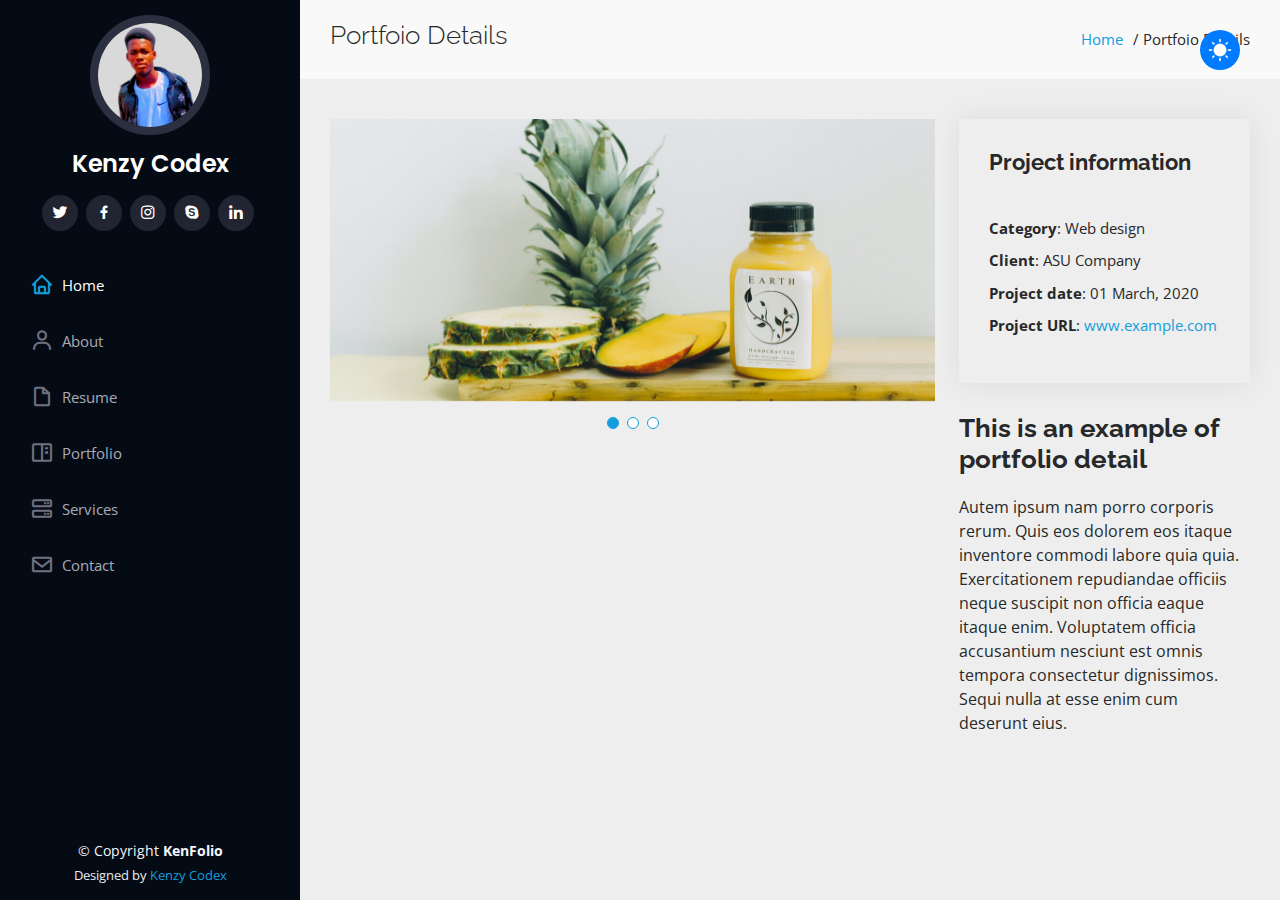
<file: portfolio-details.html>
<!DOCTYPE html>
<html lang="en">

<head>
  <meta charset="utf-8">
  <meta content="width=device-width, initial-scale=1.0" name="viewport">

  <title>KenFolio - Project Details</title>
  <meta content="" name="description">
  <meta content="" name="keywords">

  <!-- Favicons -->
  <link href="assets/img/favicon.png" rel="icon">
  <link href="assets/img/apple-touch-icon.png" rel="apple-touch-icon">

  <!-- Google Fonts -->
  <link href="https://fonts.googleapis.com/css?family=Open+Sans:300,300i,400,400i,600,600i,700,700i|Raleway:300,300i,400,400i,500,500i,600,600i,700,700i|Poppins:300,300i,400,400i,500,500i,600,600i,700,700i" rel="stylesheet">

  <!-- Vendor CSS Files -->
  <link href="assets/vendor/aos/aos.css" rel="stylesheet">
  <link href="assets/vendor/bootstrap/css/bootstrap.min.css" rel="stylesheet">
  <link href="assets/vendor/bootstrap-icons/bootstrap-icons.css" rel="stylesheet">
  <link href="assets/vendor/boxicons/css/boxicons.min.css" rel="stylesheet">
  <link href="assets/vendor/glightbox/css/glightbox.min.css" rel="stylesheet">
  <link href="assets/vendor/swiper/swiper-bundle.min.css" rel="stylesheet">

  <!-- Template Main CSS File -->
  <link href="assets/css/style.css" rel="stylesheet">
  <!-- <link rel="stylesheet" href="https://cdnjs.cloudflare.com/ajax/libs/font-awesome/6.0.0/css/all.min.css" crossorigin="anonymous"> -->
  <link rel="stylesheet" href="dark.css">
  <script defer src="dark.js"></script>
</head>

<body>

  <!-- ======= Mobile nav toggle button ======= -->
  <i class="bi bi-list mobile-nav-toggle d-xl-none"></i>

  <!-- ======= Header ======= -->
  <header id="header">
    <div class="d-flex flex-column">

      <div class="profile">
        <img src="assets/img/kenken.png" alt="" class="img-fluid rounded-circle">
        <h1 class="text-light"><a href="index.html">Kenzy Codex</a></h1>
        <div class="social-links mt-3 text-center">
          <a href="#" class="twitter"><i class="bx bxl-twitter"></i></a>
          <a href="#" class="facebook"><i class="bx bxl-facebook"></i></a>
          <a href="#" class="instagram"><i class="bx bxl-instagram"></i></a>
          <a href="#" class="google-plus"><i class="bx bxl-skype"></i></a>
          <a href="#" class="linkedin"><i class="bx bxl-linkedin"></i></a>
        </div>
      </div>

      <nav id="navbar" class="nav-menu navbar">
        <ul>
          <li><a href="#hero" class="nav-link scrollto active"><i class="bx bx-home"></i> <span>Home</span></a></li>
          <li><a href="#about" class="nav-link scrollto"><i class="bx bx-user"></i> <span>About</span></a></li>
          <li><a href="#resume" class="nav-link scrollto"><i class="bx bx-file-blank"></i> <span>Resume</span></a></li>
          <li><a href="#portfolio" class="nav-link scrollto"><i class="bx bx-book-content"></i> <span>Portfolio</span></a></li>
          <li><a href="#services" class="nav-link scrollto"><i class="bx bx-server"></i> <span>Services</span></a></li>
          <li><a href="#contact" class="nav-link scrollto"><i class="bx bx-envelope"></i> <span>Contact</span></a></li>
        </ul>
      </nav><!-- .nav-menu -->
    </div>
  </header><!-- End Header -->

  <div class="toggle-container">
    <img src="assets/img/sun1.png" alt="SUN (Light Mode)" id="toggle-icon">
  </div>


  <main id="main">

    <!-- ======= Breadcrumbs ======= -->
    <section id="breadcrumbs" class="breadcrumbs">
      <div class="container">

        <div class="d-flex justify-content-between align-items-center">
          <h2>Portfoio Details</h2>
          <ol>
            <li><a href="index.html">Home</a></li>
            <li>/ Portfoio Details</li>
          </ol>
        </div>

      </div>
    </section><!-- End Breadcrumbs -->

    <!-- ======= Portfolio Details Section ======= -->
    <section id="portfolio-details" class="portfolio-details">
      <div class="container">

        <div class="row gy-4">

          <div class="col-lg-8">
            <div class="portfolio-details-slider swiper">
              <div class="swiper-wrapper align-items-center">

                <div class="swiper-slide">
                  <img src="assets/img/portfolio/portfolio-details-1.jpg" alt="">
                </div>

                <div class="swiper-slide">
                  <img src="assets/img/portfolio/portfolio-details-2.jpg" alt="">
                </div>

                <div class="swiper-slide">
                  <img src="assets/img/portfolio/portfolio-details-3.jpg" alt="">
                </div>

              </div>
              <div class="swiper-pagination"></div>
            </div>
          </div>

          <div class="col-lg-4">
            <div class="portfolio-info">
              <h3>Project information</h3>
              <ul>
                <li><strong>Category</strong>: Web design</li>
                <li><strong>Client</strong>: ASU Company</li>
                <li><strong>Project date</strong>: 01 March, 2020</li>
                <li><strong>Project URL</strong>: <a href="#">www.example.com</a></li>
              </ul>
            </div>
            <div class="portfolio-description">
              <h2>This is an example of portfolio detail</h2>
              <p>
                Autem ipsum nam porro corporis rerum. Quis eos dolorem eos itaque inventore commodi labore quia quia. Exercitationem repudiandae officiis neque suscipit non officia eaque itaque enim. Voluptatem officia accusantium nesciunt est omnis tempora consectetur dignissimos. Sequi nulla at esse enim cum deserunt eius.
              </p>
            </div>
          </div>

        </div>

      </div>
    </section><!-- End Portfolio Details Section -->

  </main><!-- End #main -->

  <!-- ======= Footer ======= -->
  <footer id="footer">
    <div class="container">
      <div class="copyright">
        &copy; Copyright <strong><span>KenFolio</span></strong>
      </div>
      <div class="credits">
        Designed by <a href="https://github.com/kenzycodex">Kenzy Codex</a>
      </div>
    </div>
  </footer><!-- End  Footer -->

  <a href="#" class="back-to-top d-flex align-items-center justify-content-center"><i class="bi bi-arrow-up-short"></i></a>

  <!-- Vendor JS Files -->
  <script src="assets/vendor/purecounter/purecounter_vanilla.js"></script>
  <script src="assets/vendor/aos/aos.js"></script>
  <script src="assets/vendor/bootstrap/js/bootstrap.bundle.min.js"></script>
  <script src="assets/vendor/glightbox/js/glightbox.min.js"></script>
  <script src="assets/vendor/isotope-layout/isotope.pkgd.min.js"></script>
  <script src="assets/vendor/swiper/swiper-bundle.min.js"></script>
  <script src="assets/vendor/typed.js/typed.umd.js"></script>
  <script src="assets/vendor/waypoints/noframework.waypoints.js"></script>
  <script src="assets/vendor/php-email-form/validate.js"></script>

  <!-- Template Main JS File -->
  <script src="assets/js/main.js"></script>

</body>

</html>
</file>
<file: assets/css/style.css>
/*--------------------------------------------------------------
# General
--------------------------------------------------------------*/
body {
  font-family: "Open Sans", sans-serif;
  color: #272829;
}

a {
  color: #149ddd;
  text-decoration: none;
}

a:hover {
  color: #37b3ed;
  text-decoration: none;
}

h1,
h2,
h3,
h4,
h5,
h6 {
  font-family: "Raleway", sans-serif;
}

/*--------------------------------------------------------------
# Back to top button
--------------------------------------------------------------*/
.back-to-top {
  position: fixed;
  visibility: hidden;
  opacity: 0;
  right: 15px;
  bottom: 15px;
  z-index: 996;
  background: #149ddd;
  width: 40px;
  height: 40px;
  border-radius: 50px;
  transition: all 0.4s;
}

.back-to-top i {
  font-size: 28px;
  color: #fff;
  line-height: 0;
}

.back-to-top:hover {
  background: #2eafec;
  color: #fff;
}

.back-to-top.active {
  visibility: visible;
  opacity: 1;
}

/*--------------------------------------------------------------
# Header
--------------------------------------------------------------*/
#header {
  position: fixed;
  top: 0;
  left: 0;
  bottom: 0;
  width: 300px;
  transition: all ease-in-out 0.5s;
  z-index: 9997;
  transition: all 0.5s;
  padding: 0 15px;
  background: #040b14;
  overflow-y: auto;
}

#header .profile img {
  margin: 15px auto;
  display: block;
  width: 120px;
  border: 8px solid #2c2f3f;
}

#header .profile h1 {
  font-size: 24px;
  margin: 0;
  padding: 0;
  font-weight: 600;
  -moz-text-align-last: center;
  text-align-last: center;
  font-family: "Poppins", sans-serif;
}

#header .profile h1 a,
#header .profile h1 a:hover {
  color: #fff;
  text-decoration: none;
}

#header .profile .social-links a {
  font-size: 18px;
  display: inline-block;
  background: #212431;
  color: #fff;
  line-height: 1;
  padding: 8px 0;
  margin-right: 4px;
  border-radius: 50%;
  text-align: center;
  width: 36px;
  height: 36px;
  transition: 0.3s;
}

#header .profile .social-links a:hover {
  background: #149ddd;
  color: #fff;
  text-decoration: none;
}

#main {
  margin-left: 300px;
}

.container,
.container-fluid {
  padding-left: 30px;
  padding-right: 30px;
}

@media (max-width: 1199px) {
  #header {
    left: -300px;
  }

  #main {
    margin-left: 0;
  }

  .container,
  .container-fluid {
    padding-left: 12px;
    padding-right: 12px;
  }
}

/*--------------------------------------------------------------
# Navigation Menu
--------------------------------------------------------------*/
/* Desktop Navigation */
.nav-menu {
  padding: 30px 0 0 0;
}

.nav-menu * {
  margin: 0;
  padding: 0;
  list-style: none;
}

.nav-menu>ul>li {
  position: relative;
  white-space: nowrap;
}

.nav-menu a,
.nav-menu a:focus {
  display: flex;
  align-items: center;
  color: #a8a9b4;
  padding: 12px 15px;
  margin-bottom: 8px;
  transition: 0.3s;
  font-size: 15px;
}

.nav-menu a i,
.nav-menu a:focus i {
  font-size: 24px;
  padding-right: 8px;
  color: #6f7180;
}

.nav-menu a:hover,
.nav-menu .active,
.nav-menu .active:focus,
.nav-menu li:hover>a {
  text-decoration: none;
  color: #fff;
}

.nav-menu a:hover i,
.nav-menu .active i,
.nav-menu .active:focus i,
.nav-menu li:hover>a i {
  color: #149ddd;
}

/* Mobile Navigation */
.mobile-nav-toggle {
  position: fixed;
  right: 15px;
  top: 15px;
  z-index: 9998;
  border: 0;
  font-size: 24px;
  transition: all 0.4s;
  outline: none !important;
  background-color: #149ddd;
  color: #fff;
  width: 40px;
  height: 40px;
  display: inline-flex;
  align-items: center;
  justify-content: center;
  line-height: 0;
  border-radius: 50px;
  cursor: pointer;
}

.mobile-nav-active {
  overflow: hidden;
}

.mobile-nav-active #header {
  left: 0;
}

/*--------------------------------------------------------------
# Hero Section
--------------------------------------------------------------*/
#hero {
  width: 100%;
  height: 100vh;
  background: url("../img/banner.jpg") top center;
  background-size: cover;
}

#hero:before {
  content: "";
  background: rgba(5, 13, 24, 0.3);
  position: absolute;
  bottom: 0;
  top: 0;
  left: 0;
  right: 0;
  z-index: 1;
}

#hero .hero-container {
  position: relative;
  z-index: 2;
  min-width: 300px;
}

#hero h1 {
  margin: 0 0 10px 0;
  font-size: 64px;
  font-weight: 700;
  line-height: 56px;
  color: #fff;
}

#hero p {
  color: #fff;
  margin-bottom: 50px;
  font-size: 26px;
  font-family: "Poppins", sans-serif;
}

#hero p span {
  color: #fff;
  padding-bottom: 4px;
  letter-spacing: 1px;
  border-bottom: 3px solid #149ddd;
}

@media (min-width: 1024px) {
  #hero {
    background-attachment: fixed;
  }
}

@media (max-width: 768px) {
  #hero h1 {
    font-size: 28px;
    line-height: 36px;
  }

  #hero h2 {
    font-size: 18px;
    line-height: 24px;
    margin-bottom: 30px;
  }
}

/*--------------------------------------------------------------
# Sections General
--------------------------------------------------------------*/
section {
  padding: 60px 0;
  overflow: hidden;
}

.section-bg {
  background: #f5f8fd;
}

.section-title {
  padding-bottom: 30px;
}

.section-title h2 {
  font-size: 32px;
  font-weight: bold;
  margin-bottom: 20px;
  padding-bottom: 20px;
  position: relative;
  color: #173b6c;
}

.section-title h2::after {
  content: "";
  position: absolute;
  display: block;
  width: 50px;
  height: 3px;
  background: #149ddd;
  bottom: 0;
  left: 0;
}

.section-title p {
  margin-bottom: 0;
}

/*--------------------------------------------------------------
# About
--------------------------------------------------------------*/
.about .content h3 {
  font-weight: 700;
  font-size: 26px;
  color: #173b6c;
}

.about .content ul {
  list-style: none;
  padding: 0;
}

.about .content ul li {
  margin-bottom: 20px;
  display: flex;
  align-items: center;
}

.about .content ul strong {
  margin-right: 10px;
}

.about .content ul i {
  font-size: 16px;
  margin-right: 5px;
  color: #149ddd;
  line-height: 0;
}

.about .content p:last-child {
  margin-bottom: 0;
}

/*--------------------------------------------------------------
# Facts
--------------------------------------------------------------*/
.facts {
  padding-bottom: 30px;
}

.facts .count-box {
  padding: 30px;
  width: 100%;
}

.facts .count-box i {
  display: block;
  font-size: 44px;
  color: #149ddd;
  float: left;
  line-height: 0;
}

.facts .count-box span {
  font-size: 48px;
  line-height: 40px;
  display: block;
  font-weight: 700;
  color: #050d18;
  margin-left: 60px;
}

.facts .count-box p {
  padding: 15px 0 0 0;
  margin: 0 0 0 60px;
  font-family: "Raleway", sans-serif;
  font-size: 14px;
  color: #122f57;
}

.facts .count-box a {
  font-weight: 600;
  display: block;
  margin-top: 20px;
  color: #122f57;
  font-size: 15px;
  font-family: "Poppins", sans-serif;
  transition: ease-in-out 0.3s;
}

.facts .count-box a:hover {
  color: #1f5297;
}

/*--------------------------------------------------------------
# Akills
--------------------------------------------------------------*/
.skills .progress {
  height: 60px;
  display: block;
  background: none;
  border-radius: 0;
}

.skills .progress .skill {
  padding: 0;
  margin: 0 0 6px 0;
  text-transform: uppercase;
  display: block;
  font-weight: 600;
  font-family: "Poppins", sans-serif;
  color: #050d18;
}

.skills .progress .skill .val {
  float: right;
  font-style: normal;
}

.skills .progress-bar-wrap {
  background: #dce8f8;
  height: 10px;
}

.skills .progress-bar {
  width: 1px;
  height: 10px;
  transition: 0.9s;
  background-color: #149ddd;
}

/*--------------------------------------------------------------
# Resume
--------------------------------------------------------------*/
.resume .resume-title {
  font-size: 26px;
  font-weight: 700;
  margin-top: 20px;
  margin-bottom: 20px;
  color: #050d18;
}

.resume .resume-item {
  padding: 0 0 20px 20px;
  margin-top: -2px;
  border-left: 2px solid #1f5297;
  position: relative;
}

.resume .resume-item h4 {
  line-height: 18px;
  font-size: 18px;
  font-weight: 600;
  text-transform: uppercase;
  font-family: "Poppins", sans-serif;
  color: #050d18;
  margin-bottom: 10px;
}

.resume .resume-item h5 {
  font-size: 16px;
  background: #e4edf9;
  padding: 5px 15px;
  display: inline-block;
  font-weight: 600;
  margin-bottom: 10px;
}

.resume .resume-item ul {
  padding-left: 20px;
}

.resume .resume-item ul li {
  padding-bottom: 10px;
}

.resume .resume-item:last-child {
  padding-bottom: 0;
}

.resume .resume-item::before {
  content: "";
  position: absolute;
  width: 16px;
  height: 16px;
  border-radius: 50px;
  left: -9px;
  top: 0;
  background: #fff;
  border: 2px solid #1f5297;
}

/*--------------------------------------------------------------
# Portfolio
--------------------------------------------------------------*/
.portfolio .portfolio-item {
  margin-bottom: 30px;
}

.portfolio #portfolio-flters {
  padding: 0;
  margin: 0 auto 35px auto;
  list-style: none;
  text-align: center;
  background: #fff;
  border-radius: 50px;
  padding: 2px 15px;
}

.portfolio #portfolio-flters li {
  cursor: pointer;
  display: inline-block;
  padding: 10px 15px 8px 15px;
  font-size: 14px;
  font-weight: 600;
  line-height: 1;
  text-transform: uppercase;
  color: #272829;
  margin-bottom: 5px;
  transition: all 0.3s ease-in-out;
}

.portfolio #portfolio-flters li:hover,
.portfolio #portfolio-flters li.filter-active {
  color: #149ddd;
}

.portfolio #portfolio-flters li:last-child {
  margin-right: 0;
}

.portfolio .portfolio-wrap {
  transition: 0.3s;
  position: relative;
  overflow: hidden;
  z-index: 1;
}

.portfolio .portfolio-wrap::before {
  content: "";
  background: rgba(255, 255, 255, 0.5);
  position: absolute;
  left: 0;
  right: 0;
  top: 0;
  bottom: 0;
  transition: all ease-in-out 0.3s;
  z-index: 2;
  opacity: 0;
}

.portfolio .portfolio-wrap .portfolio-links {
  opacity: 1;
  left: 0;
  right: 0;
  bottom: -60px;
  z-index: 3;
  position: absolute;
  transition: all ease-in-out 0.3s;
  display: flex;
  justify-content: center;
}

.portfolio .portfolio-wrap .portfolio-links a {
  color: #fff;
  font-size: 28px;
  text-align: center;
  background: rgba(20, 157, 221, 0.75);
  transition: 0.3s;
  width: 50%;
}

.portfolio .portfolio-wrap .portfolio-links a:hover {
  background: rgba(20, 157, 221, 0.95);
}

.portfolio .portfolio-wrap .portfolio-links a+a {
  border-left: 1px solid #37b3ed;
}

.portfolio .portfolio-wrap:hover::before {
  top: 0;
  left: 0;
  right: 0;
  bottom: 0;
  opacity: 1;
}

.portfolio .portfolio-wrap:hover .portfolio-links {
  opacity: 1;
  bottom: 0;
}

/*--------------------------------------------------------------
# Portfolio Details
--------------------------------------------------------------*/
.portfolio-details {
  padding-top: 40px;
}

.portfolio-details .portfolio-details-slider img {
  width: 100%;
}

.portfolio-details .portfolio-details-slider .swiper-pagination {
  margin-top: 20px;
  position: relative;
}

.portfolio-details .portfolio-details-slider .swiper-pagination .swiper-pagination-bullet {
  width: 12px;
  height: 12px;
  background-color: #fff;
  opacity: 1;
  border: 1px solid #149ddd;
}

.portfolio-details .portfolio-details-slider .swiper-pagination .swiper-pagination-bullet-active {
  background-color: #149ddd;
}

.portfolio-details .portfolio-info {
  padding: 30px;
  box-shadow: 0px 0 30px rgba(5, 13, 24, 0.08);
}

.portfolio-details .portfolio-info h3 {
  font-size: 22px;
  font-weight: 700;
  margin-bottom: 20px;
  padding-bottom: 20px;
  border-bottom: 1px solid #eee;
}

.portfolio-details .portfolio-info ul {
  list-style: none;
  padding: 0;
  font-size: 15px;
}

.portfolio-details .portfolio-info ul li+li {
  margin-top: 10px;
}

.portfolio-details .portfolio-description {
  padding-top: 30px;
}

.portfolio-details .portfolio-description h2 {
  font-size: 26px;
  font-weight: 700;
  margin-bottom: 20px;
}

.portfolio-details .portfolio-description p {
  padding: 0;
}

/*--------------------------------------------------------------
# Services
--------------------------------------------------------------*/
.services .icon-box {
  margin-bottom: 20px;
}

.services .icon {
  float: left;
  display: flex;
  align-items: center;
  justify-content: center;
  width: 54px;
  height: 54px;
  background: #149ddd;
  border-radius: 50%;
  transition: 0.5s;
  border: 1px solid #149ddd;
}

.services .icon i {
  color: #fff;
  font-size: 24px;
  line-height: 0;
}

.services .icon-box:hover .icon {
  background: #fff;
}

.services .icon-box:hover .icon i {
  color: #149ddd;
}

.services .title {
  margin-left: 80px;
  font-weight: 700;
  margin-bottom: 15px;
  font-size: 18px;
}

.services .title a {
  color: #343a40;
}

.services .title a:hover {
  color: #149ddd;
}

.services .description {
  margin-left: 80px;
  line-height: 24px;
  font-size: 14px;
}

/*--------------------------------------------------------------
# Testimonials
--------------------------------------------------------------*/
.testimonials .testimonials-carousel,
.testimonials .testimonials-slider {
  overflow: hidden;
}

.testimonials .testimonial-item {
  box-sizing: content-box;
  text-align: center;
  min-height: 320px;
}

.testimonials .testimonial-item .testimonial-img {
  width: 90px;
  border-radius: 50%;
  margin: 0 auto;
}

.testimonials .testimonial-item h3 {
  font-size: 18px;
  font-weight: bold;
  margin: 10px 0 5px 0;
  color: #111;
}

.testimonials .testimonial-item h4 {
  font-size: 14px;
  color: #999;
  margin: 0;
}

.testimonials .testimonial-item .quote-icon-left,
.testimonials .testimonial-item .quote-icon-right {
  color: #c3e8fa;
  font-size: 26px;
}

.testimonials .testimonial-item .quote-icon-left {
  display: inline-block;
  left: -5px;
  position: relative;
}

.testimonials .testimonial-item .quote-icon-right {
  display: inline-block;
  right: -5px;
  position: relative;
  top: 10px;
}

.testimonials .testimonial-item p {
  font-style: italic;
  margin: 0 15px 15px 15px;
  padding: 20px;
  background: #fff;
  position: relative;
  margin-bottom: 35px;
  border-radius: 6px;
  box-shadow: 0px 2px 15px rgba(0, 0, 0, 0.1);
}

.testimonials .testimonial-item p::after {
  content: "";
  width: 0;
  height: 0;
  border-top: 20px solid #fff;
  border-right: 20px solid transparent;
  border-left: 20px solid transparent;
  position: absolute;
  bottom: -20px;
  left: calc(50% - 20px);
}

.testimonials .swiper-pagination {
  margin-top: 20px;
  position: relative;
}

.testimonials .swiper-pagination .swiper-pagination-bullet {
  width: 12px;
  height: 12px;
  background-color: #fff;
  opacity: 1;
  border: 1px solid #149ddd;
}

.testimonials .swiper-pagination .swiper-pagination-bullet-active {
  background-color: #149ddd;
}

/*--------------------------------------------------------------
# Contact
--------------------------------------------------------------*/
.contact {
  padding-bottom: 130px;
}

.contact .info {
  padding: 30px;
  background: #fff;
  width: 100%;
  box-shadow: 0 0 24px 0 rgba(0, 0, 0, 0.12);
}

.contact .info i {
  font-size: 20px;
  color: #149ddd;
  float: left;
  width: 44px;
  height: 44px;
  background: #dff3fc;
  display: flex;
  justify-content: center;
  align-items: center;
  border-radius: 50px;
  transition: all 0.3s ease-in-out;
}

.contact .info h4 {
  padding: 0 0 0 60px;
  font-size: 22px;
  font-weight: 600;
  margin-bottom: 5px;
  color: #050d18;
}

.contact .info p {
  padding: 0 0 10px 60px;
  margin-bottom: 20px;
  font-size: 14px;
  color: #173b6c;
}

.contact .info .email p {
  padding-top: 5px;
}

.contact .info .social-links {
  padding-left: 60px;
}

.contact .info .social-links a {
  font-size: 18px;
  display: inline-block;
  background: #333;
  color: #fff;
  line-height: 1;
  padding: 8px 0;
  border-radius: 50%;
  text-align: center;
  width: 36px;
  height: 36px;
  transition: 0.3s;
  margin-right: 10px;
}

.contact .info .social-links a:hover {
  background: #149ddd;
  color: #fff;
}

.contact .info .email:hover i,
.contact .info .address:hover i,
.contact .info .phone:hover i {
  background: #149ddd;
  color: #fff;
}

.contact .php-email-form {
  width: 100%;
  padding: 30px;
  background: #fff;
  box-shadow: 0 0 24px 0 rgba(0, 0, 0, 0.12);
}

.contact .php-email-form .form-group {
  padding-bottom: 8px;
}

.contact .php-email-form .validate {
  display: none;
  color: red;
  margin: 0 0 15px 0;
  font-weight: 400;
  font-size: 13px;
}

.contact .php-email-form .error-message {
  display: none;
  color: #fff;
  background: #ed3c0d;
  text-align: left;
  padding: 15px;
  font-weight: 600;
}

.contact .php-email-form .error-message br+br {
  margin-top: 25px;
}

.contact .php-email-form .sent-message {
  display: none;
  color: #fff;
  background: #18d26e;
  text-align: center;
  padding: 15px;
  font-weight: 600;
}

.contact .php-email-form .loading {
  display: none;
  background: #fff;
  text-align: center;
  padding: 15px;
}

.contact .php-email-form .loading:before {
  content: "";
  display: inline-block;
  border-radius: 50%;
  width: 24px;
  height: 24px;
  margin: 0 10px -6px 0;
  border: 3px solid #18d26e;
  border-top-color: #eee;
  animation: animate-loading 1s linear infinite;
}

.contact .php-email-form .form-group {
  margin-bottom: 15px;
}

.contact .php-email-form label {
  padding-bottom: 8px;
}

.contact .php-email-form input,
.contact .php-email-form textarea {
  border-radius: 0;
  box-shadow: none;
  font-size: 14px;
}

.contact .php-email-form input {
  height: 44px;
}

.contact .php-email-form textarea {
  padding: 10px 15px;
}

.contact .php-email-form button[type=submit] {
  background: #149ddd;
  border: 0;
  padding: 10px 24px;
  color: #fff;
  transition: 0.4s;
  border-radius: 4px;
}

.contact .php-email-form button[type=submit]:hover {
  background: #37b3ed;
}

@keyframes animate-loading {
  0% {
    transform: rotate(0deg);
  }

  100% {
    transform: rotate(360deg);
  }
}

/*--------------------------------------------------------------
# Breadcrumbs
--------------------------------------------------------------*/
.breadcrumbs {
  padding: 20px 0;
  background: #f9f9f9;
}

.breadcrumbs h2 {
  font-size: 26px;
  font-weight: 300;
}

.breadcrumbs ol {
  display: flex;
  flex-wrap: wrap;
  list-style: none;
  padding: 0;
  margin: 0;
  font-size: 15px;
}

.breadcrumbs ol li+li {
  padding-left: 10px;
}

.breadcrumbs ol li+li::before {
  display: inline-block;
  padding-right: 10px;
  color: #0e2442;
}

@media (max-width: 768px) {
  .breadcrumbs .d-flex {
    display: block !important;
  }

  .breadcrumbs ol {
    display: block;
  }

  .breadcrumbs ol li {
    display: inline-block;
  }
}

/*--------------------------------------------------------------
# Footer
--------------------------------------------------------------*/
#footer {
  padding: 15px;
  color: #f4f6fd;
  font-size: 14px;
  position: fixed;
  left: 0;
  bottom: 0;
  width: 300px;
  z-index: 9999;
  background: #040b14;
}

#footer .copyright {
  text-align: center;
}

#footer .credits {
  padding-top: 5px;
  text-align: center;
  font-size: 13px;
  color: #eaebf0;
}

@media (max-width: 1199px) {
  #footer {
    position: static;
    width: auto;
    padding-right: 20px 15px;
  }
}
</file>
<file: dark.css>
:root {
  --light-bg: #eee;
  --light-text: #111;
  --dark-bg: #222;
  --dark-text: #fff;
  --toggle-icon-light: #007bff;
  --toggle-icon-dark: #007bff;
  --dark-secondary: #091231;
  --dark-accent: #4e94e5;
  --dark-link: #66b2ff;
  --dark-hover: #078dc2;
  --dark-border: #001f3f;
  --dark-shadow: rgba(255, 255, 255, 0.1);
  --form-bg: #ced4da;
  --form-text: #343a40;
  --brand-color: #ff7200;
  --h1-color: #054468;
}

body {
  background-color: var(--light-bg);
  transition: background-color 0.5s ease, color 0.5s ease;
}

.dark-mode {
  background-color: var(--dark-bg);
  color: var(--dark-text);
  transition: background-color 0.5s ease, color 0.5s ease;
}

.toggle-container {
  display: flex;
  align-items: center;
  margin: 20px;
}

.toggle-container {
  position: fixed;
  top: 10px;
  right: 10px;
  z-index: 999;
}

#toggle-icon {
  font-size: 24px;
  margin-right: 10px;
  cursor: pointer;
  color: white;
  border-radius: 50%;
  padding: 8px;
  background-color: var(--toggle-icon-dark);
}

img#toggle-icon {
  width: 40px; /* Adjust the width as needed */
  height: auto; /* Maintain aspect ratio */
}

.dark-mode #toggle-icon {
  background-color: white;
  color: var(--toggle-icon-dark);
}

@media (max-width: 1200px) {
  .toggle-container {
    top: 2px;
    left: 10px;
    right: auto;
  }
}

.emoji {
  font-size: 24px;
}

.round {
  border-radius: 34px;
}

.dark-mode #toggle-icon {
  color: var(--dark-text);
}

.dark-mode section {
  background-color: var(--dark-secondary);
  color: var(--dark-text);
}

.dark-mode #hero .hero-container h1 {
  color: var(--h1-color);
}

.dark-mode .portfolio-links a {
  color: var(--dark-link);
}

.dark-mode .about .row .content h3,
.dark-mode .facts .row .count-box p,
.dark-mode .skills .row .progress span,
.dark-mode .services .row .icon-box h4 a {
  color: var(--dark-accent);
}

.dark-mode .about .row .content h3:hover,
.dark-mode .facts .row .count-box p:hover,
.dark-mode .skills .row .progress span:hover,
.dark-mode .services .row .icon-box h4 a:hover {
  color: var(--dark-hover);
}

.dark-mode .facts .row .count-box span {
  color: #ccc;
}

.dark-mode .section-title h2 {
  color: var(--dark-accent);
}

.dark-mode .resume .section-title p {
  color: var(--dark-text);
}

.dark-mode .resume-item h4,
.dark-mode .resume-title {
  color: var(--dark-accent);
}

.dark-mode .resume-item p,
.dark-mode .resume-item li {
  color: var(--dark-text);
}

.dark-mode .resume-item h5 {
  color: #111111;
}

.resume-item li {
  list-style-type: none;
}

.resume-item ul {
  padding: 0;
  margin: 0;
}

.resume-item ul li::before {
  content: '\2022';
  color: var(--toggle-icon-light);
  margin-right: 8px;
}

.dark-mode .resume-item ul li::before {
  color: var(--dark-accent);
}

.dark-mode .testimonials.section-bg {
  background-color: var(--dark-secondary);
  color: var(--dark-text);
}

.dark-mode .testimonial-item {
  background-color: var(--dark-border);
  border: 1px solid var(--dark-border);
  box-shadow: 0 0 10px var(--dark-shadow);
}

.dark-mode .testimonial-item p {
  color: #343536;
}

.dark-mode .testimonial-item i {
  color: var(--dark-border);
}

.dark-mode .testimonial-item h3,
.dark-mode .testimonial-item h4 {
  color: var(--dark-hover);
}

.dark-mode .contact {
  background-color: var(--dark-secondary);
  color: var(--dark-text);
}

.dark-mode .contact .info,
.dark-mode .contact form {
  background-color: var(--dark-border);
}

.dark-mode .contact h4,
.dark-mode .contact p {
  color: var(--dark-text);
}

.dark-mode .contact i {
  color: var(--dark-link);
}

.dark-mode .contact input,
.dark-mode .contact textarea {
  background-color: var(--form-bg);
  color: var(--form-text);
}

.dark-mode .contact label,
.dark-mode .contact p {
  color: var(--dark-text);
}
</file>
